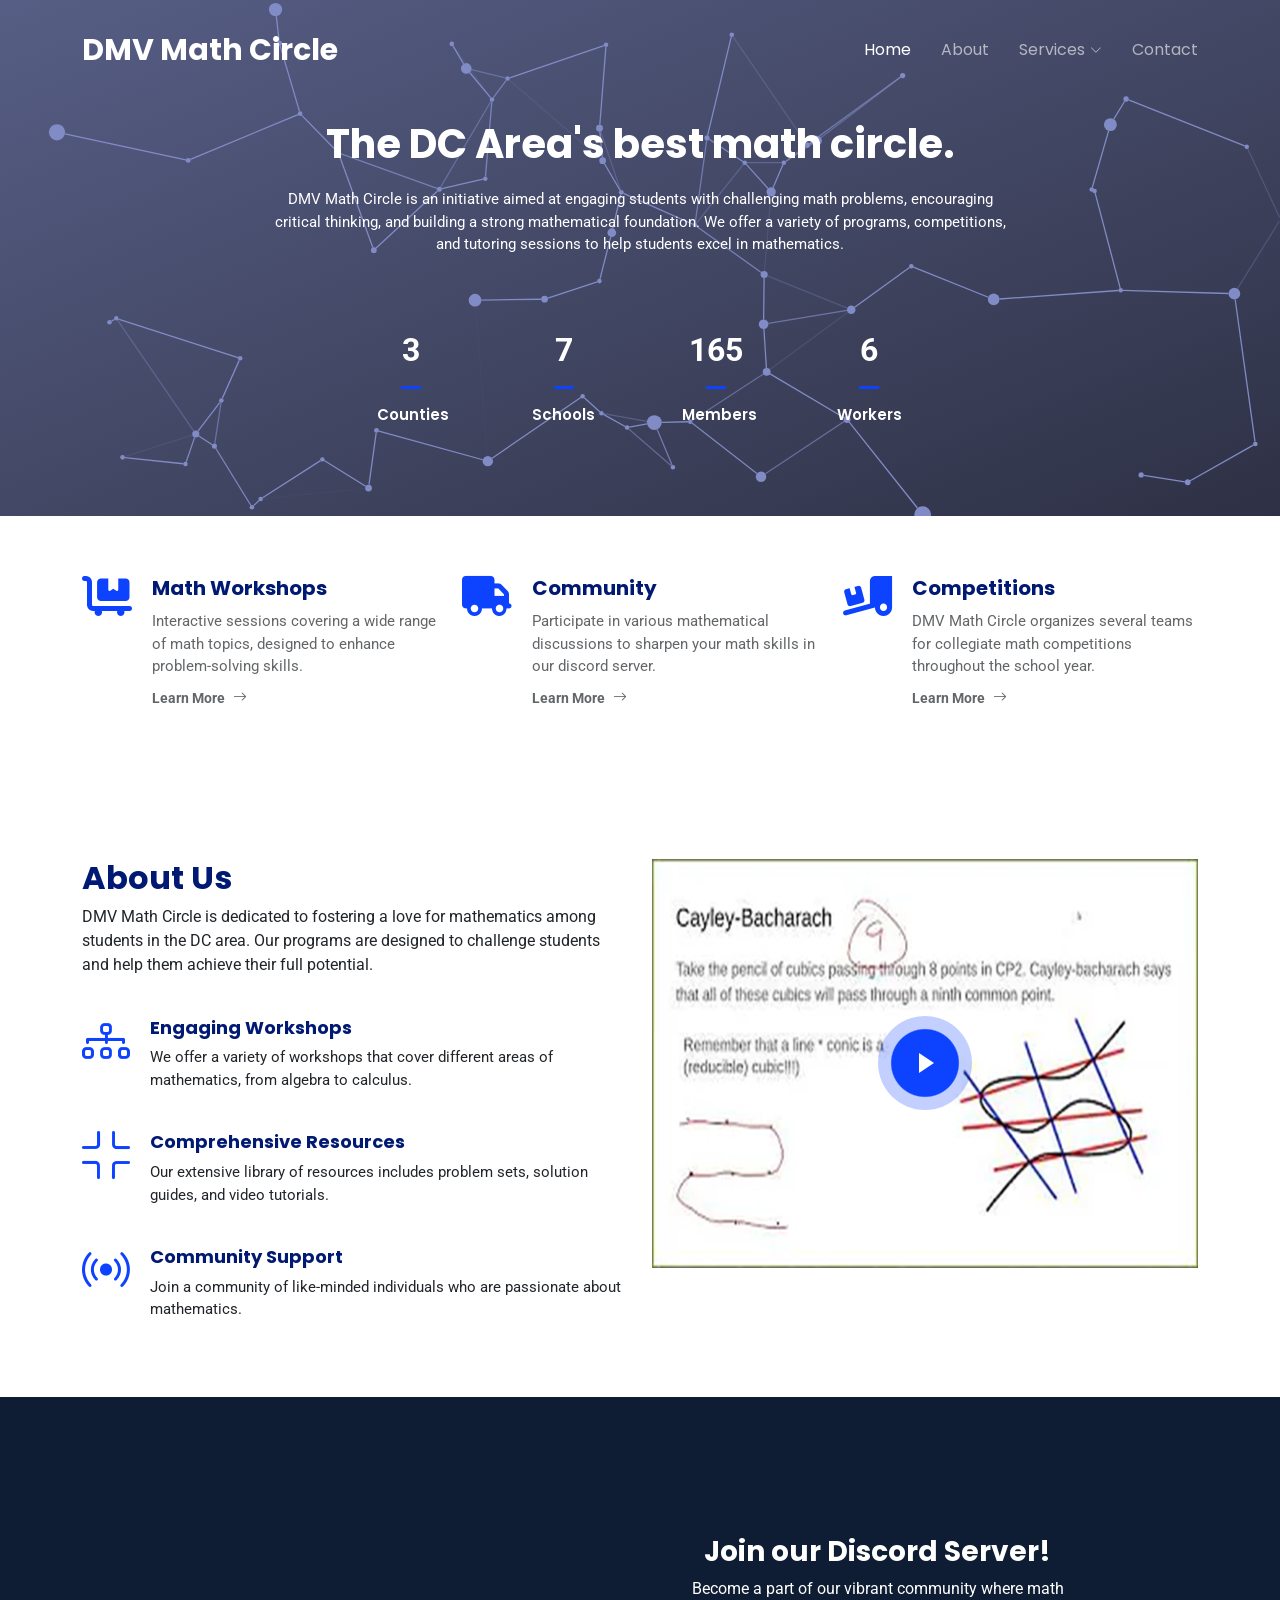
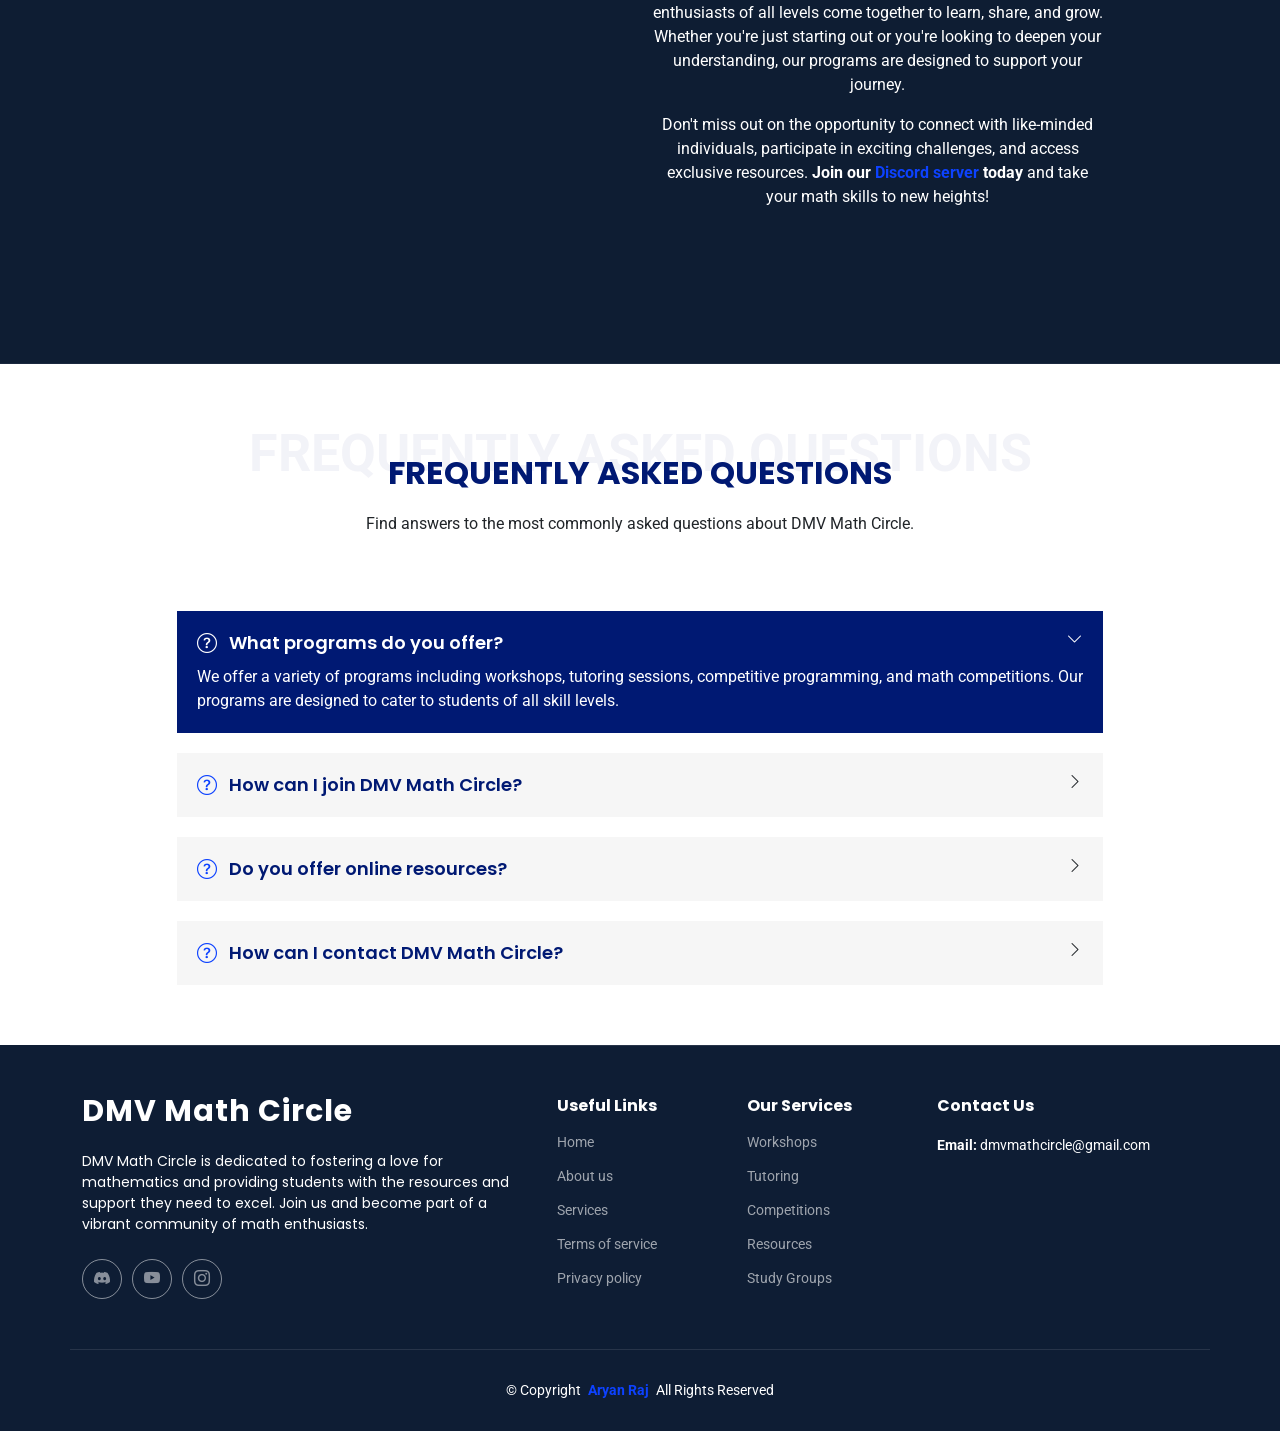
<file: index.html>
<!DOCTYPE html>
<html lang="en">

<head>
  <meta charset="utf-8">
  <meta content="width=device-width, initial-scale=1.0" name="viewport">
  <title>Index - DMV Math Circle</title>
  <meta content="" name="description">
  <meta content="" name="keywords">

  <!-- Favicons -->
  <link href="assets/img/favicon.png" rel="icon">
  <link href="assets/img/apple-touch-icon.png" rel="apple-touch-icon">

  <!-- Fonts -->
  <link href="https://fonts.googleapis.com" rel="preconnect">
  <link href="https://fonts.gstatic.com" rel="preconnect" crossorigin>
  <link href="https://fonts.googleapis.com/css2?family=Roboto:ital,wght@0,100;0,300;0,400;0,500;0,700;0,900;1,100;1,300;1,400;1,500;1,700;1,900&family=Poppins:ital,wght@0,100;0,200;0,300;0,400;0,500;0,600;0,700;0,800;0,900;1,100;1,200;1,300;1,400;1,500;1,600;1,700;1,800;1,900&display=swap" rel="stylesheet">

  <!-- Vendor CSS Files -->
  <link href="assets/vendor/bootstrap/css/bootstrap.min.css" rel="stylesheet">
  <link href="assets/vendor/bootstrap-icons/bootstrap-icons.css" rel="stylesheet">
  <link href="assets/vendor/aos/aos.css" rel="stylesheet">
  <link href="assets/vendor/fontawesome-free/css/all.min.css" rel="stylesheet">
  <link href="assets/vendor/glightbox/css/glightbox.min.css" rel="stylesheet">
  <link href="assets/vendor/swiper/swiper-bundle.min.css" rel="stylesheet">

  <!-- Main CSS File -->
  <link href="assets/css/main.css" rel="stylesheet">

  <script src="data.js"></script>
</head>

<body class="index-page">
  <script src="data.js"></script>
  <script src="graph-animation.js"></script>
  <header id="header" class="header d-flex align-items-center fixed-top">
    <div class="container-fluid container-xl position-relative d-flex align-items-center">

      <a href="index.html" class="logo d-flex align-items-center me-auto">
        <!-- Uncomment the line below if you also wish to use an image logo -->
        <!-- <img src="assets/img/logo.png" alt=""> -->
        <h1 class="sitename">DMV Math Circle</h1>
      </a>

      <nav id="navmenu" class="navmenu">
        <ul>
          <li><a href="index.html" class="active">Home</a></li>
          <li><a href="about.html">About</a></li>
          <li class="dropdown"><a href="#"><span>Services</span> <i class="bi bi-chevron-down toggle-dropdown"></i></a>
            <ul>
              <li><a href="workshops.html">Workshops</a></li>
              <li><a href="competitions.html">Competitions</a></li>
              <li><a href="potw.html">POTW</a></li>
            </ul>
          </li>
          <li><a href="contact.html">Contact</a></li>
        </ul>
        <i class="mobile-nav-toggle d-xl-none bi bi-list"></i>
      </nav>

    </div>
  </header>

  <main class="main">

    <!-- Hero Section -->
    <section id="hero" class="hero section dark-background">

      <!-- SVG background -->
      <style>
      .hero-bg {
        display: block;
        width: 100%;
        height: auto;
      }
      </style>
      <svg id="graph-bg" class="hero-bg" xmlns="http://www.w3.org/2000/svg">
        <defs>
          <linearGradient id="grad1" x1="0%" y1="0%" x2="100%" y2="100%">
            <stop offset="0%" style="stop-color:#575E85;stop-opacity:1" />
            <stop offset="100%" style="stop-color:#2E3145;stop-opacity:1" />
          </linearGradient>
        </defs>
        <rect width="100%" height="100%" fill="url(#grad1)" />
        <g></g>
      </svg>

      <div class="container d-flex justify-content-center align-items-center">
        <div class="row gy-4 d-flex justify-content-center">
          <div class="col-lg-8 d-flex flex-column justify-content-center align-items-center text-center">
            <h2 data-aos="fade-up">The DC Area's best math circle.</h2>
            <p data-aos="fade-up" data-aos-delay="100">DMV Math Circle is an initiative aimed at engaging students with challenging math problems, encouraging critical thinking, and building a strong mathematical foundation. We offer a variety of programs, competitions, and tutoring sessions to help students excel in mathematics.</p>

            <div class="row gy-4 justify-content-center" data-aos="fade-up" data-aos-delay="300">
              <div class="col-lg-3 col-6">
                <div class="stats-item text-center w-100 h-100">
                  <span data-purecounter-start="0" data-purecounter-end="9" data-purecounter-duration="3" class="purecounter" id="num1">9</span>
                  <p>Counties</p>
                </div>
              </div><!-- End Stats Item -->

              <div class="col-lg-3 col-6">
                <div class="stats-item text-center w-100 h-100">
                  <span data-purecounter-start="0" data-purecounter-end="20" data-purecounter-duration="3" class="purecounter" id="num2">20</span>
                  <p>Schools</p>
                </div>
              </div><!-- End Stats Item -->

              <div class="col-lg-3 col-6">
                <div class="stats-item text-center w-100 h-100">
                  <span data-purecounter-start="0" data-purecounter-end="300" data-purecounter-duration="3" class="purecounter" id="num3">300+</span>
                  <p>Members</p>
                </div>
              </div><!-- End Stats Item -->

              <div class="col-lg-3 col-6">
                <div class="stats-item text-center w-100 h-100">
                  <span data-purecounter-start="0" data-purecounter-end="15" data-purecounter-duration="3" class="purecounter" id="num4">15</span>
                  <p>Workers</p>
                </div>
              </div><!-- End Stats Item -->
              <script>
                // Apply the data from the separate JS file to the HTML elements
                document.getElementById('num1').setAttribute('data-purecounter-end', statsData.counties);
                document.getElementById('num1').textContent = statsData.counties;
              
                document.getElementById('num2').setAttribute('data-purecounter-end', statsData.schools);
                document.getElementById('num2').textContent = statsData.schools;
              
                document.getElementById('num3').setAttribute('data-purecounter-end', statsData.members);
                document.getElementById('num3').textContent = statsData.members;
              
                document.getElementById('num4').setAttribute('data-purecounter-end', statsData.workers);
                document.getElementById('num4').textContent = statsData.workers;
              </script>
            </div>
          </div>
        </div>
      </div>

    </section><!-- /Hero Section -->

    <!-- Featured Services Section -->
    <section id="featured-services" class="featured-services section">

      <div class="container">

        <div class="row gy-4">

          <div class="col-lg-4 col-md-6 service-item d-flex" data-aos="fade-up" data-aos-delay="100">
            <div class="icon flex-shrink-0"><i class="fa-solid fa-cart-flatbed"></i></div>
            <div>
              <h4 class="title">Math Workshops</h4>
              <p class="description">Interactive sessions covering a wide range of math topics, designed to enhance problem-solving skills.</p>
              <a href="#" class="readmore stretched-link"><span>Learn More</span><i class="bi bi-arrow-right"></i></a>
            </div>
          </div>
          <!-- End Service Item -->

          <div class="col-lg-4 col-md-6 service-item d-flex" data-aos="fade-up" data-aos-delay="200">
            <div class="icon flex-shrink-0"><i class="fa-solid fa-truck"></i></div>
            <div>
              <h4 class="title">Community</h4>
              <p class="description">Participate in various mathematical discussions to sharpen your math skills in our discord server.</p>
              <a href="#" class="readmore stretched-link"><span>Learn More</span><i class="bi bi-arrow-right"></i></a>
            </div>
          </div><!-- End Service Item -->

          <div class="col-lg-4 col-md-6 service-item d-flex" data-aos="fade-up" data-aos-delay="300">
            <div class="icon flex-shrink-0"><i class="fa-solid fa-truck-ramp-box"></i></div>
            <div>
              <h4 class="title">Competitions</h4>
              <p class="description">DMV Math Circle organizes several teams for collegiate math competitions throughout the school year.</p>
              <a href="#" class="readmore stretched-link"><span>Learn More</span><i class="bi bi-arrow-right"></i></a>
            </div>
          </div><!-- End Service Item -->

        </div>

      </div>

    </section><!-- /Featured Services Section -->

    <!-- About Section -->
    <section id="about" class="about section">

      <div class="container">

        <div class="row gy-4">

          <div class="col-lg-6 position-relative align-self-start order-lg-last order-first" data-aos="fade-up" data-aos-delay="200">
            <img src="assets/img/about.jpg" class="img-fluid" alt="">
            <a href="https://www.youtube.com/watch?v=iNXx21Wyl5c" class="glightbox pulsating-play-btn"></a>
          </div>

          <div class="col-lg-6 content order-last  order-lg-first" data-aos="fade-up" data-aos-delay="100">
            <h3>About Us</h3>
            <p>
              DMV Math Circle is dedicated to fostering a love for mathematics among students in the DC area. Our programs are designed to challenge students and help them achieve their full potential.
            </p>
            <ul>
              <li>
                <i class="bi bi-diagram-3"></i>
                <div>
                  <h5>Engaging Workshops</h5>
                  <p>We offer a variety of workshops that cover different areas of mathematics, from algebra to calculus.</p>
                </div>
              </li>
              <li>
                <i class="bi bi-fullscreen-exit"></i>
                <div>
                  <h5>Comprehensive Resources</h5>
                  <p>Our extensive library of resources includes problem sets, solution guides, and video tutorials.</p>
                </div>
              </li>
              <li>
                <i class="bi bi-broadcast"></i>
                <div>
                  <h5>Community Support</h5>
                  <p>Join a community of like-minded individuals who are passionate about mathematics.</p>
                </div>
              </li>
            </ul>
          </div>

        </div>

      </div>

    </section><!-- /About Section -->

    <!-- Call To Action Section -->
    <section id="call-to-action" class="call-to-action section dark-background">

      <img src="assets/img/cta-bg.jpg" alt="">

      <div class="container">
        <div class="row justify-content-center" data-aos="zoom-in" data-aos-delay="100">
            <div class="col-xl-10">
                <div class="row">
                    <div class="col-md-6">
                        <iframe src="https://discord.com/widget?id=1036301945490636954&theme=dark" width="100%" height="400" allowtransparency="true" frameborder="0" sandbox="allow-popups allow-popups-to-escape-sandbox allow-same-origin allow-scripts"></iframe>
                    </div>
                    <div class="col-md-6 d-flex flex-column justify-content-center">
                        <div class="text-center">
                            <h3>Join our Discord Server!</h3>
                            <p>Become a part of our vibrant community where math enthusiasts of all levels come together to learn, share, and grow. Whether you're just starting out or you're looking to deepen your understanding, our programs are designed to support your journey.</p>
                            <p>
                                Don't miss out on the opportunity to connect with like-minded individuals, participate in exciting challenges, and access exclusive resources. 
                                <strong>Join our <a href="https://discord.gg/sJ6gj9pQUR">Discord server</a> today</strong> and take your math skills to new heights!
                            </p>
                        </div>
                    </div>
                </div>
            </div>
        </div>
    </div>
    

    </section><!-- /Call To Action Section -->

    <!-- Faq Section -->
    <section id="faq" class="faq section">

      <!-- Section Title -->
      <div class="container section-title" data-aos="fade-up">
        <span>Frequently Asked Questions</span>
        <h2>Frequently Asked Questions</h2>
        <p>Find answers to the most commonly asked questions about DMV Math Circle.</p>
      </div><!-- End Section Title -->

      <div class="container">

        <div class="row justify-content-center">

          <div class="col-lg-10">

            <div class="faq-container">

              <div class="faq-item faq-active" data-aos="fade-up" data-aos-delay="200">
                <i class="faq-icon bi bi-question-circle"></i>
                <h3>What programs do you offer?</h3>
                <div class="faq-content">
                  <p>We offer a variety of programs including workshops, tutoring sessions, competitive programming, and math competitions. Our programs are designed to cater to students of all skill levels.</p>
                </div>
                <i class="faq-toggle bi bi-chevron-right"></i>
              </div><!-- End Faq item-->

              <div class="faq-item" data-aos="fade-up" data-aos-delay="300">
                <i class="faq-icon bi bi-question-circle"></i>
                <h3>How can I join DMV Math Circle?</h3>
                <div class="faq-content">
                  <p>Joining DMV Math Circle is easy! Simply fill out our registration form on the website and choose the programs you are interested in. Our team will get in touch with you to provide further details.</p>
                </div>
                <i class="faq-toggle bi bi-chevron-right"></i>
              </div><!-- End Faq item-->

              <div class="faq-item" data-aos="fade-up" data-aos-delay="400">
                <i class="faq-icon bi bi-question-circle"></i>
                <h3>Do you offer online resources?</h3>
                <div class="faq-content">
                  <p>Yes, we offer a wide range of online resources including practice problems, video tutorials, and interactive tools. Our online platform is accessible to all members and provides valuable support for both independent study and guided learning.</p>
                </div>
                <i class="faq-toggle bi bi-chevron-right"></i>
              </div><!-- End Faq item-->

              <div class="faq-item" data-aos="fade-up" data-aos-delay="500">
                <i class="faq-icon bi bi-question-circle"></i>
                <h3>How can I contact DMV Math Circle?</h3>
                <div class="faq-content">
                  <p>You can contact us via email at dmvmathcircle@gmail.com or through our social media channels on Discord and Instagram. Our team is always ready to assist you with any questions or concerns you may have.</p>
                </div>
                <i class="faq-toggle bi bi-chevron-right"></i>
              </div><!-- End Faq item-->

            </div>

          </div>

        </div>

      </div>

    </section><!-- /Faq Section -->

  </main>

  <footer id="footer" class="footer dark-background">

    <div class="container footer-top">
      <div class="row gy-4">
        <div class="col-lg-5 col-md-12 footer-about">
          <a href="index.html" class="logo d-flex align-items-center">
            <span class="sitename">DMV Math Circle</span>
          </a>
          <p>DMV Math Circle is dedicated to fostering a love for mathematics and providing students with the resources and support they need to excel. Join us and become part of a vibrant community of math enthusiasts.</p>
          <div class="social-links d-flex mt-4">
            <a href="https://discord.gg/sJ6gj9pQUR"><i class="bi bi-discord"></i></a>
            <a href="https://youtube.com/@dmvmath"><i class="bi bi-youtube"></i></a>
            <a href="https://instagram.com/dmvmathcircle"><i class="bi bi-instagram"></i></a>
          </div>
        </div>

        <div class="col-lg-2 col-6 footer-links">
          <h4>Useful Links</h4>
          <ul>
            <li><a href="index.html">Home</a></li>
            <li><a href="about.html">About us</a></li>
            <li><a href="services.html">Services</a></li>
            <li><a href="#">Terms of service</a></li>
            <li><a href="#">Privacy policy</a></li>
          </ul>
        </div>

        <div class="col-lg-2 col-6 footer-links">
          <h4>Our Services</h4>
          <ul>
            <li><a href="workshops.html">Workshops</a></li>
            <li><a href="#">Tutoring</a></li>
            <li><a href="competitions.html">Competitions</a></li>
            <li><a href="#">Resources</a></li>
            <li><a href="#">Study Groups</a></li>
          </ul>
        </div>

        <div class="col-lg-3 col-md-12 footer-contact text-center text-md-start">
          <h4>Contact Us</h4>
          <p><strong>Email:</strong> dmvmathcircle@gmail.com<br></p>
        </div>

      </div>
    </div>

    <div class="container copyright text-center mt-4">
      <p>© <span>Copyright</span> <strong class="px-1 sitename"><a href="https://aryanraj.xyz">Aryan Raj</a></strong> <span>All Rights Reserved</span></p>
    </div>

  </footer>

  <!-- Scroll Top -->
  <a href="#" id="scroll-top" class="scroll-top d-flex align-items-center justify-content-center"><i class="bi bi-arrow-up-short"></i></a>

  <!-- Preloader -->
  <div id="preloader"></div>

  <!-- Vendor JS Files -->
  <script src="assets/vendor/bootstrap/js/bootstrap.bundle.min.js"></script>
  <script src="assets/vendor/php-email-form/validate.js"></script>
  <script src="assets/vendor/aos/aos.js"></script>
  <script src="assets/vendor/purecounter/purecounter_vanilla.js"></script>
  <script src="assets/vendor/glightbox/js/glightbox.min.js"></script>
  <script src="assets/vendor/swiper/swiper-bundle.min.js"></script>

  <!-- Main JS File -->
  <script src="assets/js/main.js"></script>

</body>

</html>
</file>
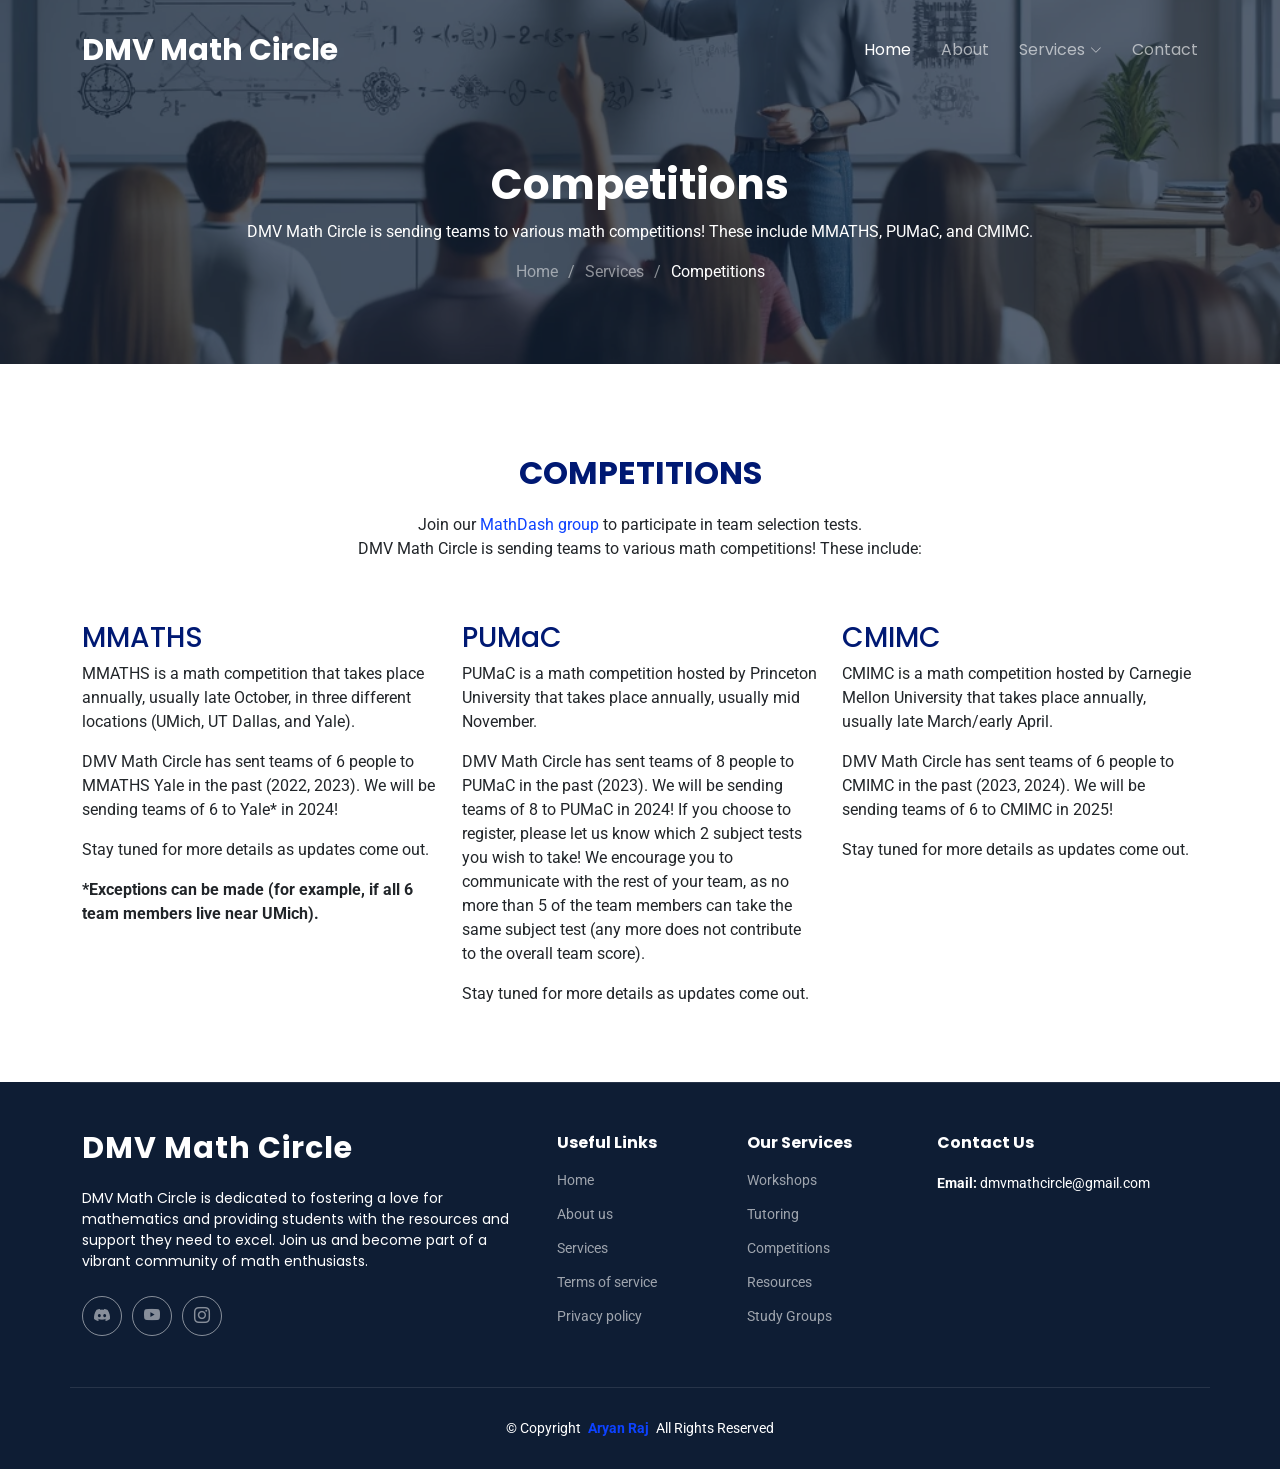
<file: competitions.html>
<!DOCTYPE html>
<html lang="en">

<head>
  <meta charset="utf-8">
  <meta content="width=device-width, initial-scale=1.0" name="viewport">
  <title>Competitions - DMV Math Circle</title>
  <meta content="" name="description">
  <meta content="" name="keywords">

  <!-- Favicons -->
  <link href="assets/img/favicon.png" rel="icon">
  <link href="assets/img/apple-touch-icon.png" rel="apple-touch-icon">

  <!-- Fonts -->
  <link href="https://fonts.googleapis.com" rel="preconnect">
  <link href="https://fonts.gstatic.com" rel="preconnect" crossorigin>
  <link href="https://fonts.googleapis.com/css2?family=Roboto:ital,wght@0,100;0,300;0,400;0,500;0,700;0,900;1,100;1,300;1,400;1,500;1,700;1,900&family=Poppins:ital,wght@0,100;0,200;0,300;0,400;0,500;0,600;0,700;0,800;0,900;1,100;1,200;1,300;1,400;1,500;1,600;1,700;1,800;1,900&display=swap" rel="stylesheet">

  <!-- Vendor CSS Files -->
  <link href="assets/vendor/bootstrap/css/bootstrap.min.css" rel="stylesheet">
  <link href="assets/vendor/bootstrap-icons/bootstrap-icons.css" rel="stylesheet">
  <link href="assets/vendor/aos/aos.css" rel="stylesheet">
  <link href="assets/vendor/fontawesome-free/css/all.min.css" rel="stylesheet">
  <link href="assets/vendor/glightbox/css/glightbox.min.css" rel="stylesheet">
  <link href="assets/vendor/swiper/swiper-bundle.min.css" rel="stylesheet">

  <!-- Main CSS File -->
  <link href="assets/css/main.css" rel="stylesheet">
</head>

<body class="starter-page-page">

  <header id="header" class="header d-flex align-items-center fixed-top">
    <div class="container-fluid container-xl position-relative d-flex align-items-center">

      <a href="index.html" class="logo d-flex align-items-center me-auto">
        <h1 class="sitename">DMV Math Circle</h1>
      </a>

      <nav id="navmenu" class="navmenu">
        <ul>
          <li><a href="index.html" class="active">Home</a></li>
          <li><a href="about.html">About</a></li>
          <li class="dropdown"><a href="#"><span>Services</span> <i class="bi bi-chevron-down toggle-dropdown"></i></a>
            <ul>
              <li><a href="workshops.html">Workshops</a></li>
              <li><a href="competitions.html">Competitions</a></li>
              <li><a href="potw.html">POTW</a></li>
            </ul>
          </li>
          <li><a href="contact.html">Contact</a></li>
        </ul>
        <i class="mobile-nav-toggle d-xl-none bi bi-list"></i>
      </nav>

    </div>
  </header>

  <main class="main">

    <!-- Page Title -->
    <div class="page-title dark-background" data-aos="fade" style="background-image: url(assets/img/page-title-bg.jpg);">
      <div class="container position-relative">
        <h1>Competitions</h1>
        <p>DMV Math Circle is sending teams to various math competitions! These include MMATHS, PUMaC, and CMIMC.</p>
        <nav class="breadcrumbs">
          <ol>
            <li><a href="index.html">Home</a></li>
            <li><a href="services.html">Services</a></li>
            <li class="current">Competitions</li>
          </ol>
        </nav>
      </div>
    </div><!-- End Page Title -->

    <!-- Competitions Section -->
    <section id="competitions-section" class="competitions-section section">

      <!-- Section Title -->
      <div class="container section-title" data-aos="fade-up">
        <h2>Competitions</h2>
        <p>Join our <a href="https://mathdash.com/group/DMV-math-circle">MathDash group</a> to participate in team selection tests.</p>
        <p>DMV Math Circle is sending teams to various math competitions! These include:</p>
      </div><!-- End Section Title -->

      <!-- Competitions Content -->
      <div class="container" data-aos="fade-up">
        <div class="row">

          <div class="col-lg-4 col-md-6">
            <h3>MMATHS</h3>
            <p>MMATHS is a math competition that takes place annually, usually late October, in three different locations (UMich, UT Dallas, and Yale).</p>
            <p>DMV Math Circle has sent teams of 6 people to MMATHS Yale in the past (2022, 2023). We will be sending teams of 6 to Yale* in 2024!</p>
            <p>Stay tuned for more details as updates come out.</p>
            <p><strong>*Exceptions can be made (for example, if all 6 team members live near UMich).</strong></p>
          </div>

          <div class="col-lg-4 col-md-6">
            <h3>PUMaC</h3>
            <p>PUMaC is a math competition hosted by Princeton University that takes place annually, usually mid November.</p>
            <p>DMV Math Circle has sent teams of 8 people to PUMaC in the past (2023). We will be sending teams of 8 to PUMaC in 2024! If you choose to register, please let us know which 2 subject tests you wish to take! We encourage you to communicate with the rest of your team, as no more than 5 of the team members can take the same subject test (any more does not contribute to the overall team score).</p>
            <p>Stay tuned for more details as updates come out.</p>
          </div>

          <div class="col-lg-4 col-md-12">
            <h3>CMIMC</h3>
            <p>CMIMC is a math competition hosted by Carnegie Mellon University that takes place annually, usually late March/early April.</p>
            <p>DMV Math Circle has sent teams of 6 people to CMIMC in the past (2023, 2024). We will be sending teams of 6 to CMIMC in 2025!</p>
            <p>Stay tuned for more details as updates come out.</p>
          </div>

        </div>
      </div><!-- End Competitions Content -->

    </section><!-- End Competitions Section -->

  </main>

  <footer id="footer" class="footer dark-background">

    <div class="container footer-top">
      <div class="row gy-4">
        <div class="col-lg-5 col-md-12 footer-about">
          <a href="index.html" class="logo d-flex align-items-center">
            <span class="sitename">DMV Math Circle</span>
          </a>
          <p>DMV Math Circle is dedicated to fostering a love for mathematics and providing students with the resources and support they need to excel. Join us and become part of a vibrant community of math enthusiasts.</p>
          <div class="social-links d-flex mt-4">
            <a href="https://discord.gg/sJ6gj9pQUR"><i class="bi bi-discord"></i></a>
            <a href="https://youtube.com/@dmvmath"><i class="bi bi-youtube"></i></a>
            <a href="https://instagram.com/dmvmathcircle"><i class="bi bi-instagram"></i></a>
          </div>
        </div>

        <div class="col-lg-2 col-6 footer-links">
          <h4>Useful Links</h4>
          <ul>
            <li><a href="index.html">Home</a></li>
            <li><a href="about.html">About us</a></li>
            <li><a href="services.html">Services</a></li>
            <li><a href="#">Terms of service</a></li>
            <li><a href="#">Privacy policy</a></li>
          </ul>
        </div>

        <div class="col-lg-2 col-6 footer-links">
          <h4>Our Services</h4>
          <ul>
            <li><a href="workshops.html">Workshops</a></li>
            <li><a href="#">Tutoring</a></li>
            <li><a href="competitions.html">Competitions</a></li>
            <li><a href="#">Resources</a></li>
            <li><a href="#">Study Groups</a></li>
          </ul>
        </div>

        <div class="col-lg-3 col-md-12 footer-contact text-center text-md-start">
          <h4>Contact Us</h4>
          <p><strong>Email:</strong> dmvmathcircle@gmail.com<br></p>
        </div>

      </div>
    </div>

    <div class="container copyright text-center mt-4">
      <p>© <span>Copyright</span> <strong class="px-1 sitename"><a href="https://aryanraj.xyz">Aryan Raj</a></strong> <span>All Rights Reserved</span></p>
    </div>

  </footer>

  <!-- Scroll Top -->
  <a href="#" id="scroll-top" class="scroll-top d-flex align-items-center justify-content-center"><i class="bi bi-arrow-up-short"></i></a>

  <!-- Preloader -->
  <div id="preloader"></div>

  <!-- Vendor JS Files -->
  <script src="assets/vendor/bootstrap/js/bootstrap.bundle.min.js"></script>
  <script src="assets/vendor/php-email-form/validate.js"></script>
  <script src="assets/vendor/aos/aos.js"></script>
  <script src="assets/vendor/purecounter/purecounter_vanilla.js"></script>
  <script src="assets/vendor/glightbox/js/glightbox.min.js"></script>
  <script src="assets/vendor/swiper/swiper-bundle.min.js"></script>

  <!-- Main JS File -->
  <script src="assets/js/main.js"></script>

</body>

</html>
</file>
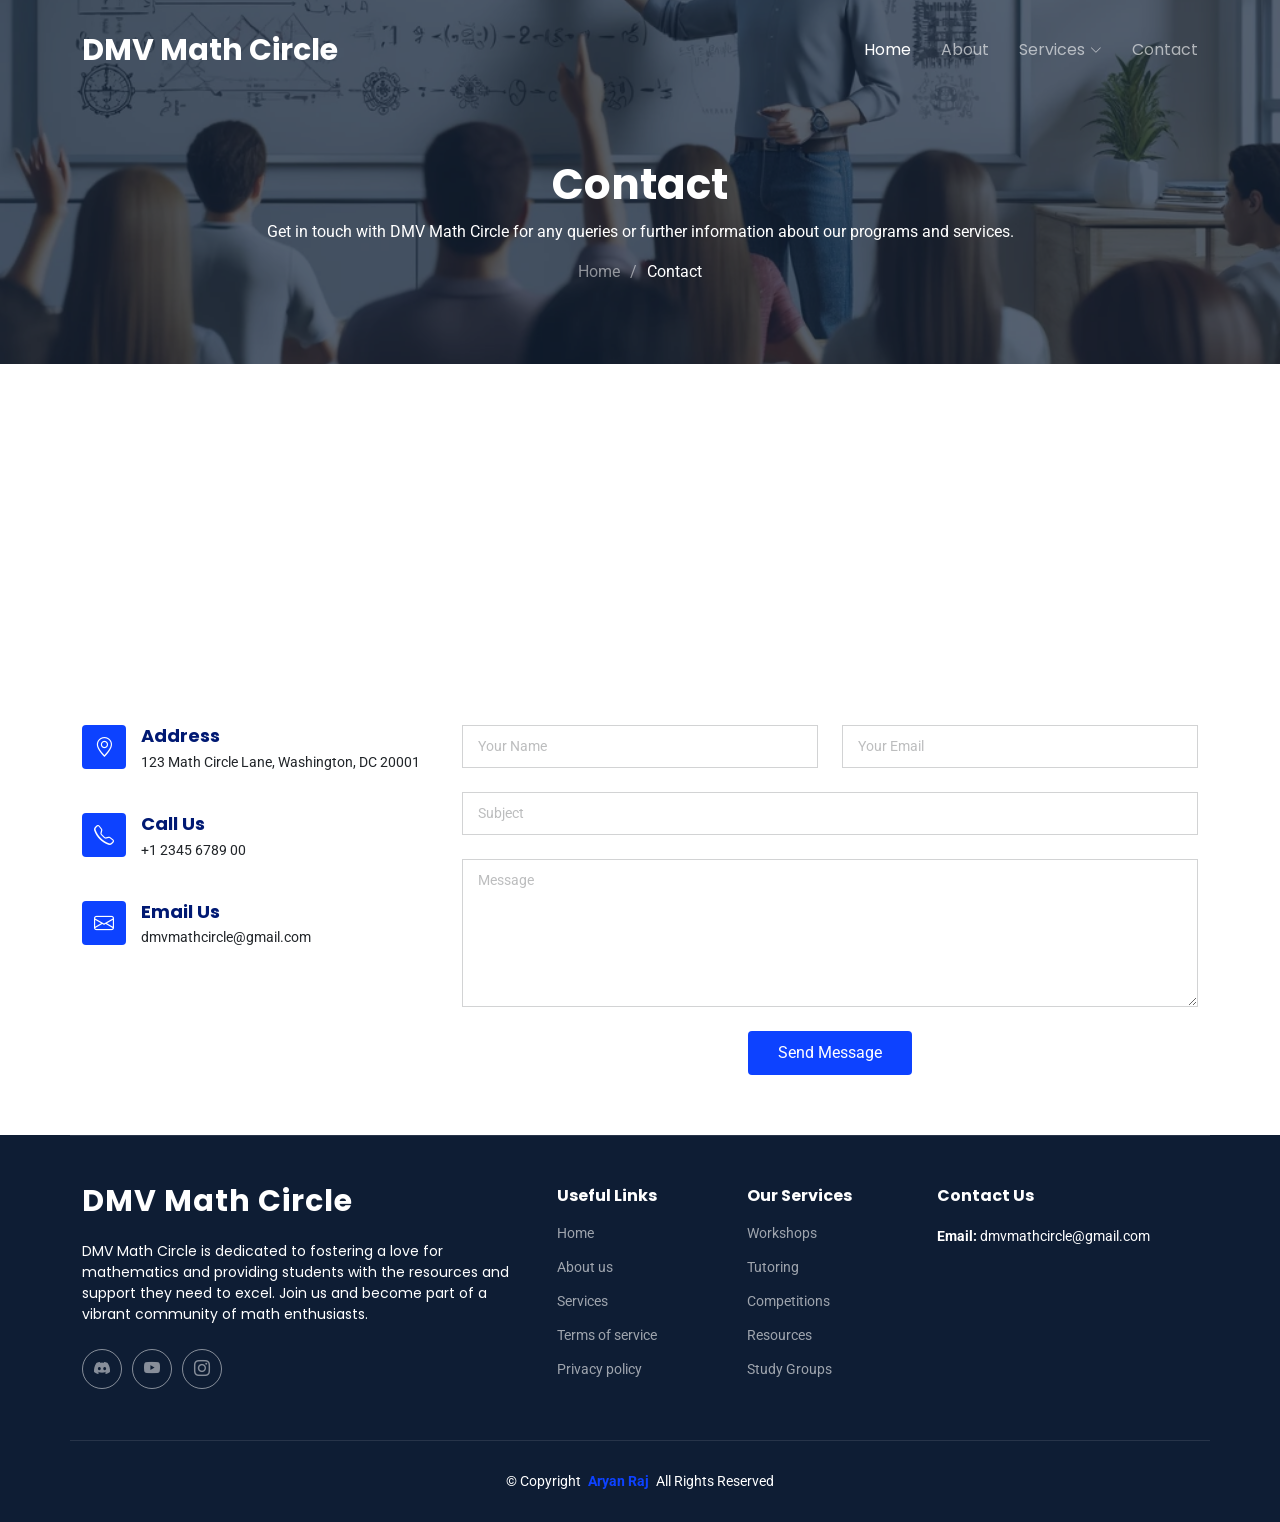
<file: contact.html>
<!DOCTYPE html>
<html lang="en">

<head>
  <meta charset="utf-8">
  <meta content="width=device-width, initial-scale=1.0" name="viewport">
  <title>Contact - DMV Math Circle</title>
  <meta content="" name="description">
  <meta content="" name="keywords">

  <!-- Favicons -->
  <link href="assets/img/favicon.png" rel="icon">
  <link href="assets/img/apple-touch-icon.png" rel="apple-touch-icon">

  <!-- Fonts -->
  <link href="https://fonts.googleapis.com" rel="preconnect">
  <link href="https://fonts.gstatic.com" rel="preconnect" crossorigin>
  <link href="https://fonts.googleapis.com/css2?family=Roboto:ital,wght@0,100;0,300;0,400;0,500;0,700;0,900;1,100;1,300;1,400;1,500;1,700;1,900&family=Poppins:ital,wght@0,100;0,200;0,300;0,400;0,500;0,600;0,700;0,800;0,900;1,100;1,200;1,300;1,400;1,500;1,600;1,700;1,800&display=swap" rel="stylesheet">

  <!-- Vendor CSS Files -->
  <link href="assets/vendor/bootstrap/css/bootstrap.min.css" rel="stylesheet">
  <link href="assets/vendor/bootstrap-icons/bootstrap-icons.css" rel="stylesheet">
  <link href="assets/vendor/aos/aos.css" rel="stylesheet">
  <link href="assets/vendor/fontawesome-free/css/all.min.css" rel="stylesheet">
  <link href="assets/vendor/glightbox/css/glightbox.min.css" rel="stylesheet">
  <link href="assets/vendor/swiper/swiper-bundle.min.css" rel="stylesheet">

  <!-- Main CSS File -->
  <link href="assets/css/main.css" rel="stylesheet">

</head>

<body class="contact-page">

  <header id="header" class="header d-flex align-items-center fixed-top">
    <div class="container-fluid container-xl position-relative d-flex align-items-center">

      <a href="index.html" class="logo d-flex align-items-center me-auto">
        <!-- Uncomment the line below if you also wish to use an image logo -->
        <!-- <img src="assets/img/logo.png" alt=""> -->
        <h1 class="sitename">DMV Math Circle</h1>
      </a>

      <nav id="navmenu" class="navmenu">
        <ul>
          <li><a href="index.html" class="active">Home</a></li>
          <li><a href="about.html">About</a></li>
          <li class="dropdown"><a href="#"><span>Services</span> <i class="bi bi-chevron-down toggle-dropdown"></i></a>
            <ul>
              <li><a href="workshops.html">Workshops</a></li>
              <li><a href="competitions.html">Competitions</a></li>
              <li><a href="potw.html">POTW</a></li>
            </ul>
          </li>
          <li><a href="contact.html">Contact</a></li>
        </ul>
        <i class="mobile-nav-toggle d-xl-none bi bi-list"></i>
      </nav>

    </div>
  </header>

  <main class="main">

    <!-- Page Title -->
    <div class="page-title dark-background" data-aos="fade" style="background-image: url(assets/img/page-title-bg.jpg);">
      <div class="container position-relative">
        <h1>Contact</h1>
        <p>Get in touch with DMV Math Circle for any queries or further information about our programs and services.</p>
        <nav class="breadcrumbs">
          <ol>
            <li><a href="index.html">Home</a></li>
            <li class="current">Contact</li>
          </ol>
        </nav>
      </div>
    </div><!-- End Page Title -->

    <!-- Contact Section -->
    <section id="contact" class="contact section">

      <div class="container" data-aos="fade-up" data-aos-delay="100">

        <div class="mb-4" data-aos="fade-up" data-aos-delay="200">
          <iframe style="border:0; width: 100%; height: 270px;" src="https://www.google.com/maps/embed/v1/place?q=Washington,DC&key=AIzaSyBFw0Qbyq9zTFTd-tUY6dZWTgaQzuU17R8" frameborder="0" allowfullscreen="" loading="lazy" referrerpolicy="no-referrer-when-downgrade"></iframe>
        </div><!-- End Google Maps -->

        <div class="row gy-4">

          <div class="col-lg-4">
            <div class="info-item d-flex" data-aos="fade-up" data-aos-delay="300">
              <i class="bi bi-geo-alt flex-shrink-0"></i>
              <div>
                <h3>Address</h3>
                <p>123 Math Circle Lane, Washington, DC 20001</p>
              </div>
            </div><!-- End Info Item -->

            <div class="info-item d-flex" data-aos="fade-up" data-aos-delay="400">
              <i class="bi bi-telephone flex-shrink-0"></i>
              <div>
                <h3>Call Us</h3>
                <p>+1 2345 6789 00</p>
              </div>
            </div><!-- End Info Item -->

            <div class="info-item d-flex" data-aos="fade-up" data-aos-delay="500">
              <i class="bi bi-envelope flex-shrink-0"></i>
              <div>
                <h3>Email Us</h3>
                <p>dmvmathcircle@gmail.com</p>
              </div>
            </div><!-- End Info Item -->

          </div>

          <div class="col-lg-8">
            <form action="forms/contact.php" method="post" class="php-email-form" data-aos="fade-up" data-aos-delay="200">
              <div class="row gy-4">

                <div class="col-md-6">
                  <input type="text" name="name" class="form-control" placeholder="Your Name" required="">
                </div>

                <div class="col-md-6 ">
                  <input type="email" class="form-control" name="email" placeholder="Your Email" required="">
                </div>

                <div class="col-md-12">
                  <input type="text" class="form-control" name="subject" placeholder="Subject" required="">
                </div>

                <div class="col-md-12">
                  <textarea class="form-control" name="message" rows="6" placeholder="Message" required=""></textarea>
                </div>

                <div class="col-md-12 text-center">
                  <div class="loading">Loading</div>
                  <div class="error-message"></div>
                  <div class="sent-message">Your message has been sent. Thank you!</div>

                  <button type="submit">Send Message</button>
                </div>

              </div>
            </form>
          </div><!-- End Contact Form -->

        </div>

      </div>

    </section><!-- /Contact Section -->

  </main>

  <footer id="footer" class="footer dark-background">

    <div class="container footer-top">
      <div class="row gy-4">
        <div class="col-lg-5 col-md-12 footer-about">
          <a href="index.html" class="logo d-flex align-items-center">
            <span class="sitename">DMV Math Circle</span>
          </a>
          <p>DMV Math Circle is dedicated to fostering a love for mathematics and providing students with the resources and support they need to excel. Join us and become part of a vibrant community of math enthusiasts.</p>
          <div class="social-links d-flex mt-4">
            <a href="https://discord.gg/sJ6gj9pQUR"><i class="bi bi-discord"></i></a>
            <a href="https://youtube.com/@dmvmath"><i class="bi bi-youtube"></i></a>
            <a href="https://instagram.com/dmvmathcircle"><i class="bi bi-instagram"></i></a>
          </div>
        </div>

        <div class="col-lg-2 col-6 footer-links">
          <h4>Useful Links</h4>
          <ul>
            <li><a href="index.html">Home</a></li>
            <li><a href="about.html">About us</a></li>
            <li><a href="services.html">Services</a></li>
            <li><a href="#">Terms of service</a></li>
            <li><a href="#">Privacy policy</a></li>
          </ul>
        </div>

        <div class="col-lg-2 col-6 footer-links">
          <h4>Our Services</h4>
          <ul>
            <li><a href="workshops.html">Workshops</a></li>
            <li><a href="#">Tutoring</a></li>
            <li><a href="competitions.html">Competitions</a></li>
            <li><a href="#">Resources</a></li>
            <li><a href="#">Study Groups</a></li>
          </ul>
        </div>

        <div class="col-lg-3 col-md-12 footer-contact text-center text-md-start">
          <h4>Contact Us</h4>
          <p><strong>Email:</strong> dmvmathcircle@gmail.com<br></p>
        </div>

      </div>
    </div>

    <div class="container copyright text-center mt-4">
      <p>© <span>Copyright</span> <strong class="px-1 sitename"><a href="https://aryanraj.xyz">Aryan Raj</a></strong> <span>All Rights Reserved</span></p>
    </div>

  </footer>

  <!-- Scroll Top -->
  <a href="#" id="scroll-top" class="scroll-top d-flex align-items-center justify-content-center"><i class="bi bi-arrow-up-short"></i></a>

  <!-- Preloader -->
  <div id="preloader"></div>

  <!-- Vendor JS Files -->
  <script src="assets/vendor/bootstrap/js/bootstrap.bundle.min.js"></script>
  <script src="assets/vendor/php-email-form/validate.js"></script>
  <script src="assets/vendor/aos/aos.js"></script>
  <script src="assets/vendor/purecounter/purecounter_vanilla.js"></script>
  <script src="assets/vendor/glightbox/js/glightbox.min.js"></script>
  <script src="assets/vendor/swiper/swiper-bundle.min.js"></script>

  <!-- Main JS File -->
  <script src="assets/js/main.js"></script>

</body>

</html>
</file>
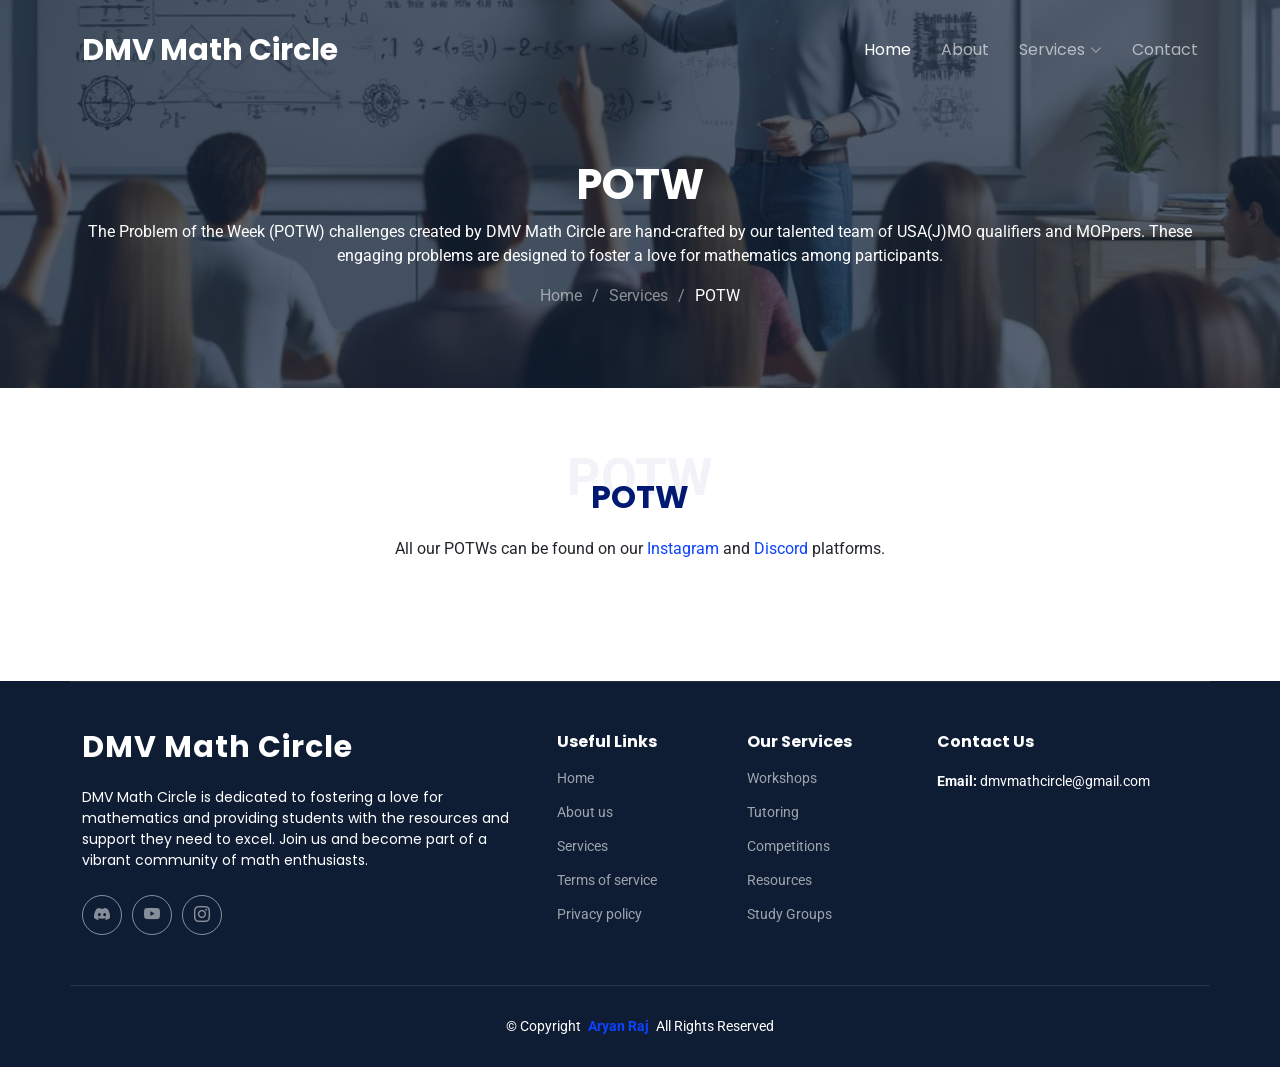
<file: potw.html>
<!DOCTYPE html>
<html lang="en">

<head>
  <meta charset="utf-8">
  <meta content="width=device-width, initial-scale=1.0" name="viewport">
  <title>POTW - DMV Math Circle</title>
  <meta content="" name="description">
  <meta content="" name="keywords">

  <!-- Favicons -->
  <link href="assets/img/favicon.png" rel="icon">
  <link href="assets/img/apple-touch-icon.png" rel="apple-touch-icon">

  <!-- Fonts -->
  <link href="https://fonts.googleapis.com" rel="preconnect">
  <link href="https://fonts.gstatic.com" rel="preconnect" crossorigin>
  <link href="https://fonts.googleapis.com/css2?family=Roboto:ital,wght@0,100;0,300;0,400;0,500;0,700;0,900;1,100;1,300;1,400;1,500;1,700;1,900&family=Poppins:ital,wght@0,100;0,200;0,300;0,400;0,500;0,600;0,700;0,800;0,900;1,100;1,200;1,300;1,400;1,500;1,600;1,700;1,800;1,900&display=swap" rel="stylesheet">

  <!-- Vendor CSS Files -->
  <link href="assets/vendor/bootstrap/css/bootstrap.min.css" rel="stylesheet">
  <link href="assets/vendor/bootstrap-icons/bootstrap-icons.css" rel="stylesheet">
  <link href="assets/vendor/aos/aos.css" rel="stylesheet">
  <link href="assets/vendor/fontawesome-free/css/all.min.css" rel="stylesheet">
  <link href="assets/vendor/glightbox/css/glightbox.min.css" rel="stylesheet">
  <link href="assets/vendor/swiper/swiper-bundle.min.css" rel="stylesheet">

  <!-- Main CSS File -->
  <link href="assets/css/main.css" rel="stylesheet">
</head>

<body class="starter-page-page">

  <header id="header" class="header d-flex align-items-center fixed-top">
    <div class="container-fluid container-xl position-relative d-flex align-items-center">

      <a href="index.html" class="logo d-flex align-items-center me-auto">
        <!-- Uncomment the line below if you also wish to use an image logo -->
        <!-- <img src="assets/img/logo.png" alt=""> -->
        <h1 class="sitename">DMV Math Circle</h1>
      </a>

      <nav id="navmenu" class="navmenu">
        <ul>
          <li><a href="index.html" class="active">Home</a></li>
          <li><a href="about.html">About</a></li>
          <li class="dropdown"><a href="#"><span>Services</span> <i class="bi bi-chevron-down toggle-dropdown"></i></a>
            <ul>
              <li><a href="workshops.html">Workshops</a></li>
              <li><a href="competitions.html">Competitions</a></li>
              <li><a href="potw.html">POTW</a></li>
            </ul>
          </li>
          <li><a href="contact.html">Contact</a></li>
        </ul>
        <i class="mobile-nav-toggle d-xl-none bi bi-list"></i>
      </nav>

    </div>
  </header>

  <main class="main">

    <!-- Page Title -->
    <div class="page-title dark-background" data-aos="fade" style="background-image: url(assets/img/page-title-bg.jpg);">
      <div class="container position-relative">
        <h1>POTW</h1>
        <p>
          The Problem of the Week (POTW) challenges created by DMV Math Circle are hand-crafted by our talented team of USA(J)MO qualifiers and MOPpers. These engaging problems are designed to foster a love for mathematics among participants.</p>
        <nav class="breadcrumbs">
          <ol>
            <li><a href="index.html">Home</a></li>
            <li><a href="services.html">Services</a></li>
            <li class="current">POTW</li>
          </ol>
        </nav>
      </div>
    </div><!-- End Page Title -->

    <!-- Starter Section Section -->
    <section id="starter-section" class="starter-section section">

      <!-- Section Title -->
      <div class="container section-title" data-aos="fade-up">
        <span>POTW<br></span>
        <h2>POTW</h2>
        <p>All our POTWs can be found on our <a href="https://www.instagram.com/dmvmathcircle/">Instagram</a> and <a href="https://discord.gg/KRvzvutcWz">Discord</a> platforms.</p>
      </div><!-- End Section Title -->

      <div class="container" data-aos="fade-up">
        <script type="text/javascript" src="https://www.juicer.io/embed/dmvmathcircle/embed-code.js" async defer></script>
      </div>

    </section><!-- /Starter Section Section -->

  </main>

  <footer id="footer" class="footer dark-background">

    <div class="container footer-top">
      <div class="row gy-4">
        <div class="col-lg-5 col-md-12 footer-about">
          <a href="index.html" class="logo d-flex align-items-center">
            <span class="sitename">DMV Math Circle</span>
          </a>
          <p>DMV Math Circle is dedicated to fostering a love for mathematics and providing students with the resources and support they need to excel. Join us and become part of a vibrant community of math enthusiasts.</p>
          <div class="social-links d-flex mt-4">
            <a href="https://discord.gg/sJ6gj9pQUR"><i class="bi bi-discord"></i></a>
            <a href="https://youtube.com/@dmvmath"><i class="bi bi-youtube"></i></a>
            <a href="https://instagram.com/dmvmathcircle"><i class="bi bi-instagram"></i></a>
          </div>
        </div>

        <div class="col-lg-2 col-6 footer-links">
          <h4>Useful Links</h4>
          <ul>
            <li><a href="index.html">Home</a></li>
            <li><a href="about.html">About us</a></li>
            <li><a href="services.html">Services</a></li>
            <li><a href="#">Terms of service</a></li>
            <li><a href="#">Privacy policy</a></li>
          </ul>
        </div>

        <div class="col-lg-2 col-6 footer-links">
          <h4>Our Services</h4>
          <ul>
            <li><a href="workshops.html">Workshops</a></li>
            <li><a href="#">Tutoring</a></li>
            <li><a href="competitions.html">Competitions</a></li>
            <li><a href="#">Resources</a></li>
            <li><a href="#">Study Groups</a></li>
          </ul>
        </div>

        <div class="col-lg-3 col-md-12 footer-contact text-center text-md-start">
          <h4>Contact Us</h4>
          <p><strong>Email:</strong> dmvmathcircle@gmail.com<br></p>
        </div>

      </div>
    </div>

    <div class="container copyright text-center mt-4">
      <p>© <span>Copyright</span> <strong class="px-1 sitename"><a href="https://aryanraj.xyz">Aryan Raj</a></strong> <span>All Rights Reserved</span></p>
    </div>

  </footer>

  <!-- Scroll Top -->
  <a href="#" id="scroll-top" class="scroll-top d-flex align-items-center justify-content-center"><i class="bi bi-arrow-up-short"></i></a>

  <!-- Preloader -->
  <div id="preloader"></div>

  <!-- Vendor JS Files -->
  <script src="assets/vendor/bootstrap/js/bootstrap.bundle.min.js"></script>
  <script src="assets/vendor/php-email-form/validate.js"></script>
  <script src="assets/vendor/aos/aos.js"></script>
  <script src="assets/vendor/purecounter/purecounter_vanilla.js"></script>
  <script src="assets/vendor/glightbox/js/glightbox.min.js"></script>
  <script src="assets/vendor/swiper/swiper-bundle.min.js"></script>

  <!-- Main JS File -->
  <script src="assets/js/main.js"></script>

</body>

</html>
</file>
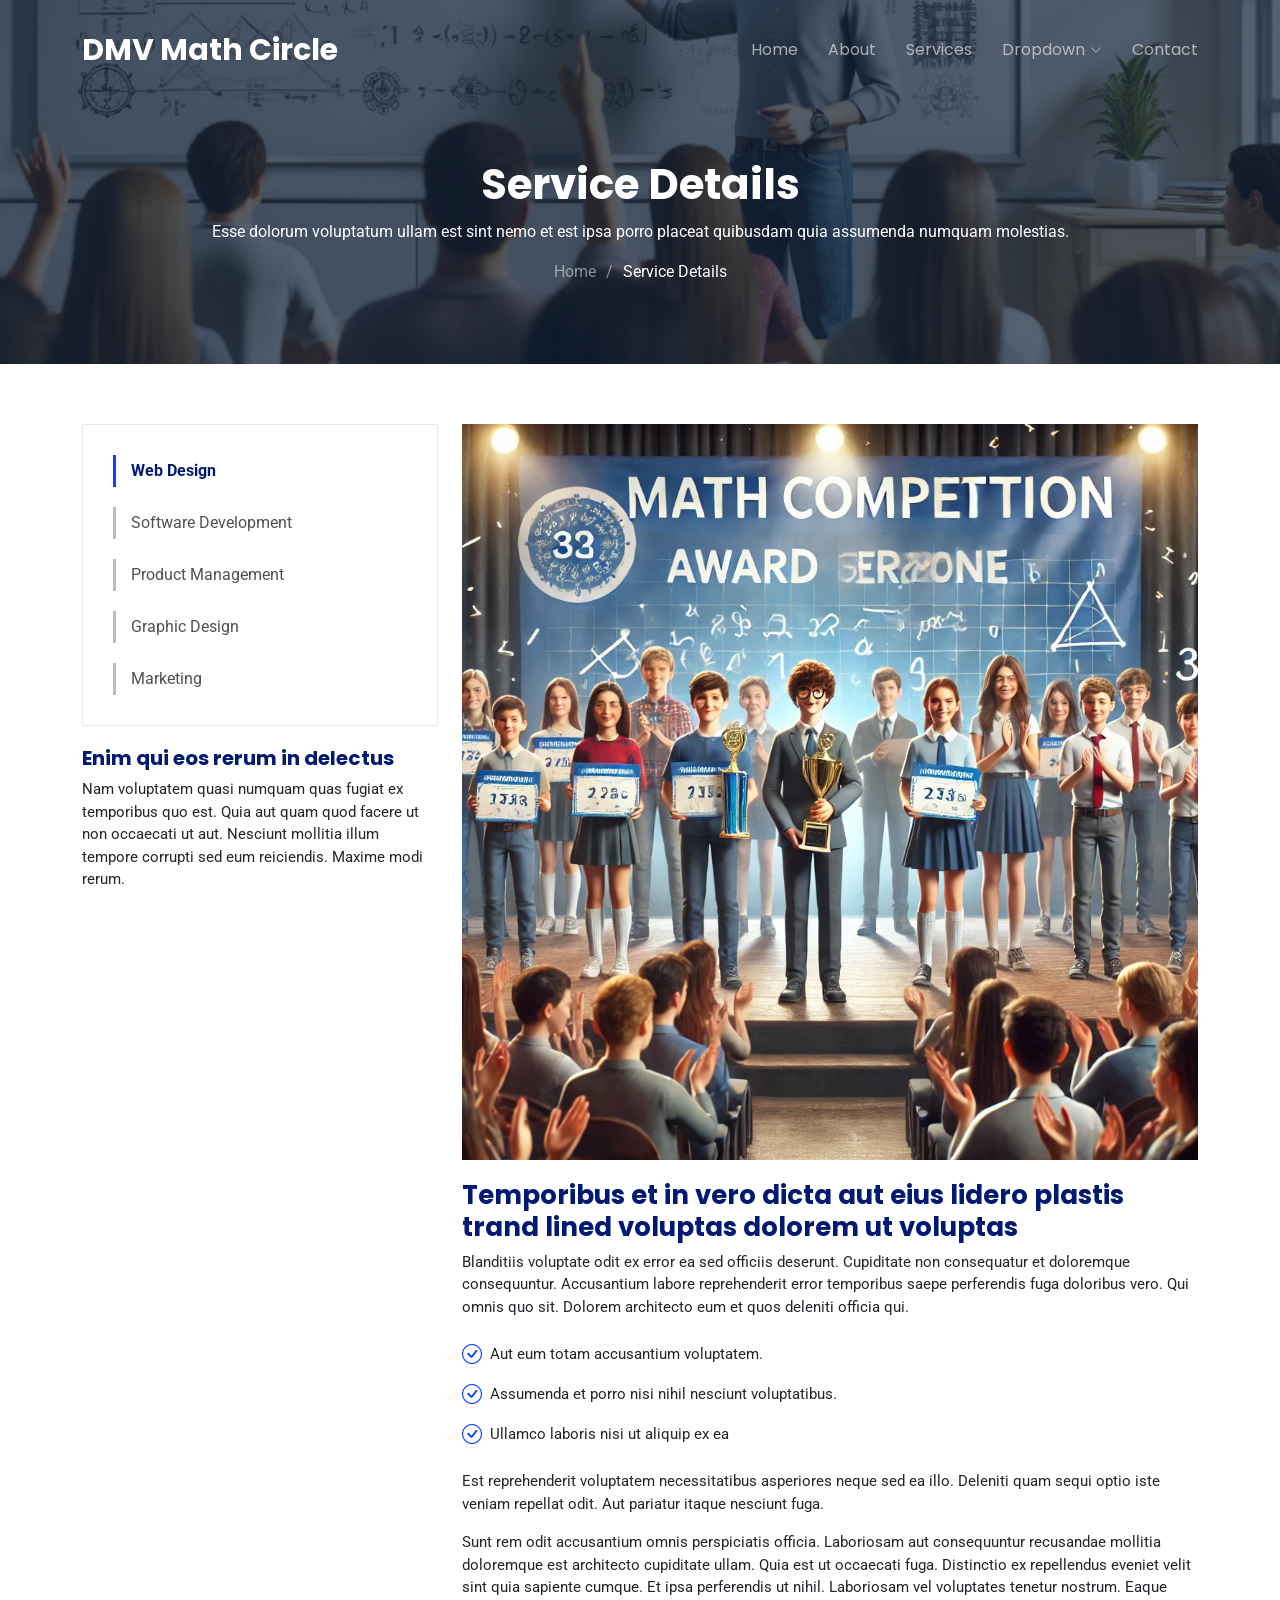
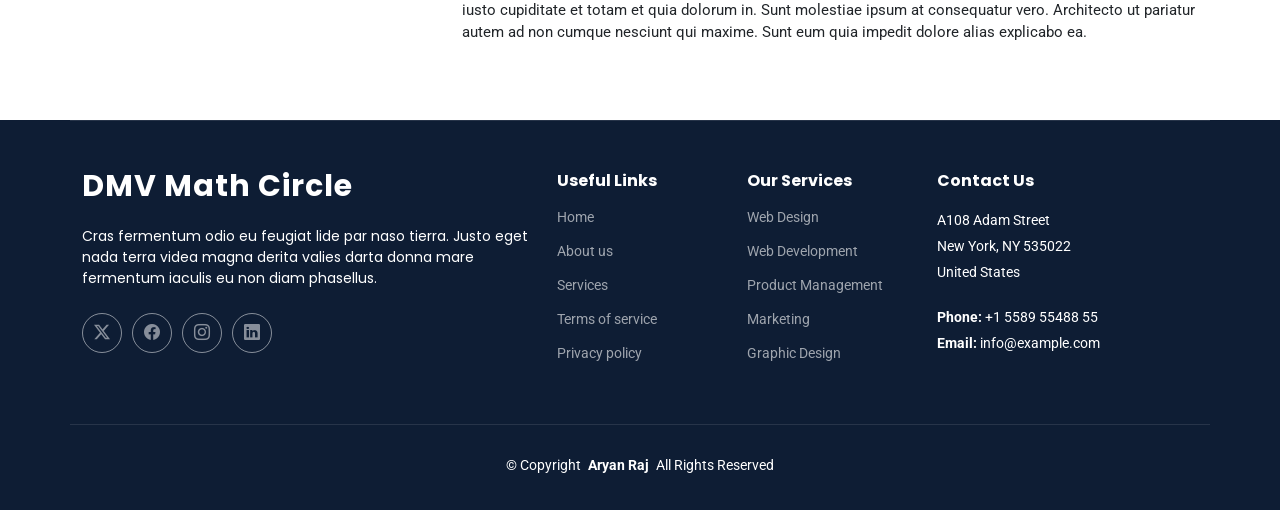
<file: service-details.html>
<!DOCTYPE html>
<html lang="en">

<head>
  <meta charset="utf-8">
  <meta content="width=device-width, initial-scale=1.0" name="viewport">
  <title>Service Details - DMV Math Circle</title>
  <meta content="" name="description">
  <meta content="" name="keywords">

  <!-- Favicons -->
  <link href="assets/img/favicon.png" rel="icon">
  <link href="assets/img/apple-touch-icon.png" rel="apple-touch-icon">

  <!-- Fonts -->
  <link href="https://fonts.googleapis.com" rel="preconnect">
  <link href="https://fonts.gstatic.com" rel="preconnect" crossorigin>
  <link href="https://fonts.googleapis.com/css2?family=Roboto:ital,wght@0,100;0,300;0,400;0,500;0,700;0,900;1,100;1,300;1,400;1,500;1,700;1,900&family=Poppins:ital,wght@0,100;0,200;0,300;0,400;0,500;0,600;0,700;0,800;0,900;1,100;1,200;1,300;1,400;1,500;1,600;1,700;1,800;1,900&display=swap" rel="stylesheet">

  <!-- Vendor CSS Files -->
  <link href="assets/vendor/bootstrap/css/bootstrap.min.css" rel="stylesheet">
  <link href="assets/vendor/bootstrap-icons/bootstrap-icons.css" rel="stylesheet">
  <link href="assets/vendor/aos/aos.css" rel="stylesheet">
  <link href="assets/vendor/fontawesome-free/css/all.min.css" rel="stylesheet">
  <link href="assets/vendor/glightbox/css/glightbox.min.css" rel="stylesheet">
  <link href="assets/vendor/swiper/swiper-bundle.min.css" rel="stylesheet">

  <!-- Main CSS File -->
  <link href="assets/css/main.css" rel="stylesheet">

  <!-- =======================================================
  * Template Name: DMV Math Circle
  * Template URL: DMV Math Circle
  * Updated: Jun 27 2024 with Bootstrap v5.3.3
  * Author: BootstrapMade.com
  * License: https://bootstrapmade.com/license/
  ======================================================== -->
</head>

<body class="service-details-page">

  <header id="header" class="header d-flex align-items-center fixed-top">
    <div class="container-fluid container-xl position-relative d-flex align-items-center">

      <a href="index.html" class="logo d-flex align-items-center me-auto">
        <!-- Uncomment the line below if you also wish to use an image logo -->
        <!-- <img src="assets/img/logo.png" alt=""> -->
        <h1 class="sitename">DMV Math Circle</h1>
      </a>

      <nav id="navmenu" class="navmenu">
        <ul>
          <li><a href="index.html">Home<br></a></li>
          <li><a href="about.html">About</a></li>
          <li><a href="services.html">Services</a></li>
          <li class="dropdown"><a href="#"><span>Dropdown</span> <i class="bi bi-chevron-down toggle-dropdown"></i></a>
            <ul>
              <li><a href="#">Dropdown 1</a></li>
              <li class="dropdown"><a href="#"><span>Deep Dropdown</span> <i class="bi bi-chevron-down toggle-dropdown"></i></a>
                <ul>
                  <li><a href="#">Deep Dropdown 1</a></li>
                  <li><a href="#">Deep Dropdown 2</a></li>
                  <li><a href="#">Deep Dropdown 3</a></li>
                  <li><a href="#">Deep Dropdown 4</a></li>
                  <li><a href="#">Deep Dropdown 5</a></li>
                </ul>
              </li>
              <li><a href="#">Dropdown 2</a></li>
              <li><a href="#">Dropdown 3</a></li>
              <li><a href="#">Dropdown 4</a></li>
            </ul>
          </li>
          <li><a href="contact.html">Contact</a></li>
        </ul>
        <i class="mobile-nav-toggle d-xl-none bi bi-list"></i>
      </nav>

    </div>
  </header>

  <main class="main">

    <!-- Page Title -->
    <div class="page-title dark-background" data-aos="fade" style="background-image: url(assets/img/page-title-bg.jpg);">
      <div class="container position-relative">
        <h1>Service Details</h1>
        <p>Esse dolorum voluptatum ullam est sint nemo et est ipsa porro placeat quibusdam quia assumenda numquam molestias.</p>
        <nav class="breadcrumbs">
          <ol>
            <li><a href="index.html">Home</a></li>
            <li class="current">Service Details</li>
          </ol>
        </nav>
      </div>
    </div><!-- End Page Title -->

    <!-- Service Details Section -->
    <section id="service-details" class="service-details section">

      <div class="container">

        <div class="row gy-4">

          <div class="col-lg-4" data-aos="fade-up" data-aos-delay="100">
            <div class="services-list">
              <a href="#" class="active">Web Design</a>
              <a href="#">Software Development</a>
              <a href="#">Product Management</a>
              <a href="#">Graphic Design</a>
              <a href="#">Marketing</a>
            </div>

            <h4>Enim qui eos rerum in delectus</h4>
            <p>Nam voluptatem quasi numquam quas fugiat ex temporibus quo est. Quia aut quam quod facere ut non occaecati ut aut. Nesciunt mollitia illum tempore corrupti sed eum reiciendis. Maxime modi rerum.</p>
          </div>

          <div class="col-lg-8" data-aos="fade-up" data-aos-delay="200">
            <img src="assets/img/services.jpg" alt="" class="img-fluid services-img">
            <h3>Temporibus et in vero dicta aut eius lidero plastis trand lined voluptas dolorem ut voluptas</h3>
            <p>
              Blanditiis voluptate odit ex error ea sed officiis deserunt. Cupiditate non consequatur et doloremque consequuntur. Accusantium labore reprehenderit error temporibus saepe perferendis fuga doloribus vero. Qui omnis quo sit. Dolorem architecto eum et quos deleniti officia qui.
            </p>
            <ul>
              <li><i class="bi bi-check-circle"></i> <span>Aut eum totam accusantium voluptatem.</span></li>
              <li><i class="bi bi-check-circle"></i> <span>Assumenda et porro nisi nihil nesciunt voluptatibus.</span></li>
              <li><i class="bi bi-check-circle"></i> <span>Ullamco laboris nisi ut aliquip ex ea</span></li>
            </ul>
            <p>
              Est reprehenderit voluptatem necessitatibus asperiores neque sed ea illo. Deleniti quam sequi optio iste veniam repellat odit. Aut pariatur itaque nesciunt fuga.
            </p>
            <p>
              Sunt rem odit accusantium omnis perspiciatis officia. Laboriosam aut consequuntur recusandae mollitia doloremque est architecto cupiditate ullam. Quia est ut occaecati fuga. Distinctio ex repellendus eveniet velit sint quia sapiente cumque. Et ipsa perferendis ut nihil. Laboriosam vel voluptates tenetur nostrum. Eaque iusto cupiditate et totam et quia dolorum in. Sunt molestiae ipsum at consequatur vero. Architecto ut pariatur autem ad non cumque nesciunt qui maxime. Sunt eum quia impedit dolore alias explicabo ea.
            </p>
          </div>

        </div>

      </div>

    </section><!-- /Service Details Section -->

  </main>

  <footer id="footer" class="footer dark-background">

    <div class="container footer-top">
      <div class="row gy-4">
        <div class="col-lg-5 col-md-12 footer-about">
          <a href="index.html" class="logo d-flex align-items-center">
            <span class="sitename">DMV Math Circle</span>
          </a>
          <p>Cras fermentum odio eu feugiat lide par naso tierra. Justo eget nada terra videa magna derita valies darta donna mare fermentum iaculis eu non diam phasellus.</p>
          <div class="social-links d-flex mt-4">
            <a href=""><i class="bi bi-twitter-x"></i></a>
            <a href=""><i class="bi bi-facebook"></i></a>
            <a href=""><i class="bi bi-instagram"></i></a>
            <a href=""><i class="bi bi-linkedin"></i></a>
          </div>
        </div>

        <div class="col-lg-2 col-6 footer-links">
          <h4>Useful Links</h4>
          <ul>
            <li><a href="#">Home</a></li>
            <li><a href="#">About us</a></li>
            <li><a href="#">Services</a></li>
            <li><a href="#">Terms of service</a></li>
            <li><a href="#">Privacy policy</a></li>
          </ul>
        </div>

        <div class="col-lg-2 col-6 footer-links">
          <h4>Our Services</h4>
          <ul>
            <li><a href="#">Web Design</a></li>
            <li><a href="#">Web Development</a></li>
            <li><a href="#">Product Management</a></li>
            <li><a href="#">Marketing</a></li>
            <li><a href="#">Graphic Design</a></li>
          </ul>
        </div>

        <div class="col-lg-3 col-md-12 footer-contact text-center text-md-start">
          <h4>Contact Us</h4>
          <p>A108 Adam Street</p>
          <p>New York, NY 535022</p>
          <p>United States</p>
          <p class="mt-4"><strong>Phone:</strong> <span>+1 5589 55488 55</span></p>
          <p><strong>Email:</strong> <span>info@example.com</span></p>
        </div>

      </div>
    </div>

    <div class="container copyright text-center mt-4">
      <p>© <span>Copyright</span> <strong class="px-1 sitename">Aryan Raj</strong> <span>All Rights Reserved</span></p>
      <div class="credits">
        <!-- All the links in the footer should remain intact. -->
        <!-- You can delete the links only if you've purchased the pro version. -->
        <!-- Licensing information: https://bootstrapmade.com/license/ -->
        <!-- Purchase the pro version with working PHP/AJAX contact form: [buy-url] -->
      </div>
    </div>

  </footer>

  <!-- Scroll Top -->
  <a href="#" id="scroll-top" class="scroll-top d-flex align-items-center justify-content-center"><i class="bi bi-arrow-up-short"></i></a>

  <!-- Preloader -->
  <div id="preloader"></div>

  <!-- Vendor JS Files -->
  <script src="assets/vendor/bootstrap/js/bootstrap.bundle.min.js"></script>
  <script src="assets/vendor/php-email-form/validate.js"></script>
  <script src="assets/vendor/aos/aos.js"></script>
  <script src="assets/vendor/purecounter/purecounter_vanilla.js"></script>
  <script src="assets/vendor/glightbox/js/glightbox.min.js"></script>
  <script src="assets/vendor/swiper/swiper-bundle.min.js"></script>

  <!-- Main JS File -->
  <script src="assets/js/main.js"></script>

</body>

</html>
</file>
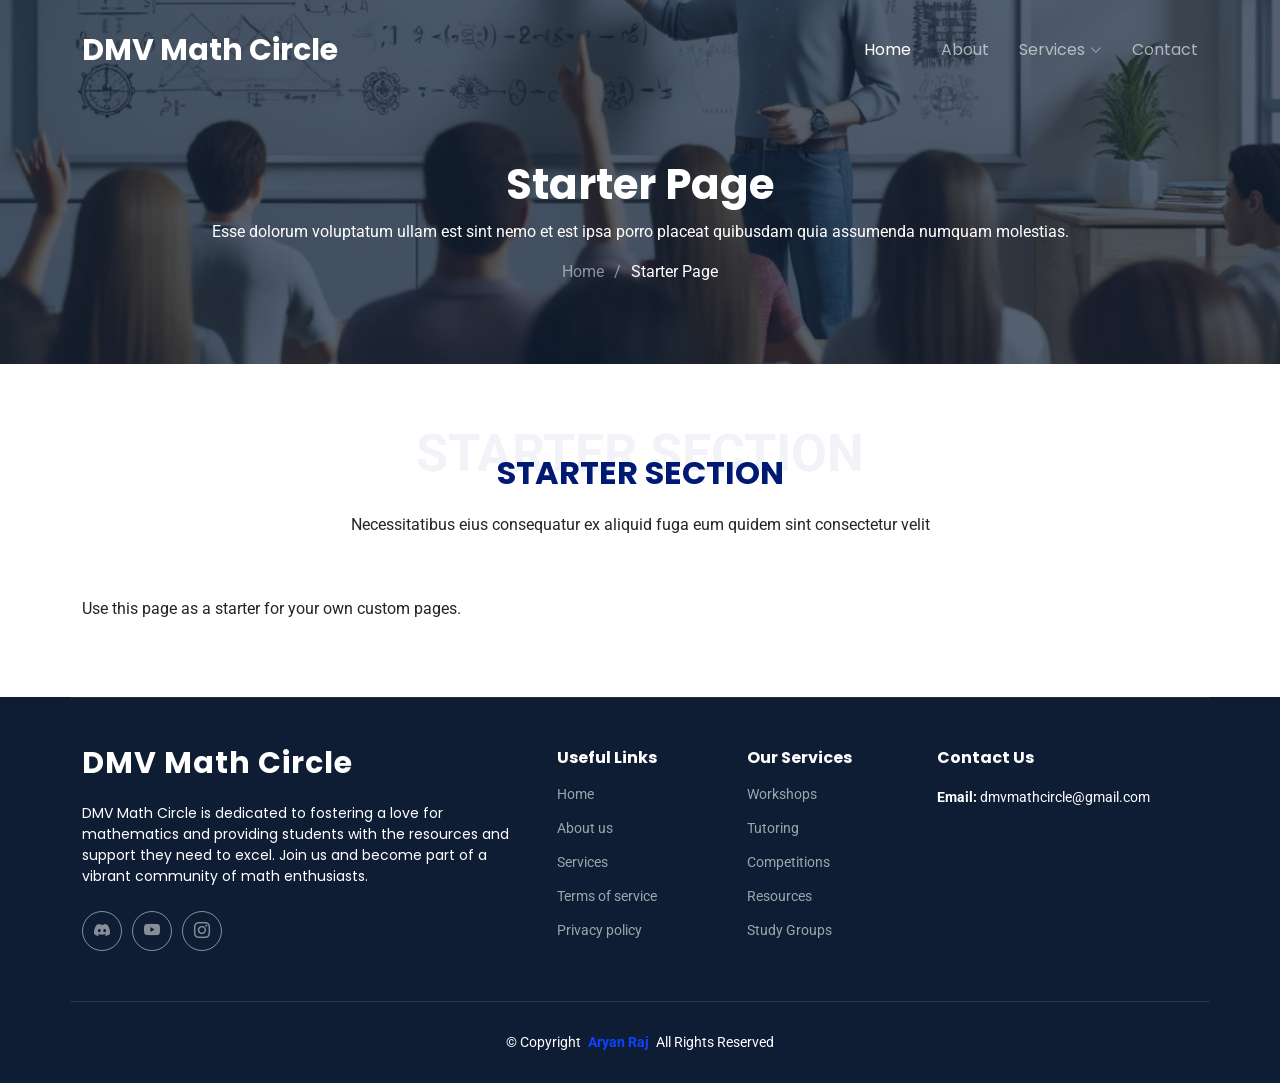
<file: starter-page.html>
<!DOCTYPE html>
<html lang="en">

<head>
  <meta charset="utf-8">
  <meta content="width=device-width, initial-scale=1.0" name="viewport">
  <title>Starter Page - DMV Math Circle</title>
  <meta content="" name="description">
  <meta content="" name="keywords">

  <!-- Favicons -->
  <link href="assets/img/favicon.png" rel="icon">
  <link href="assets/img/apple-touch-icon.png" rel="apple-touch-icon">

  <!-- Fonts -->
  <link href="https://fonts.googleapis.com" rel="preconnect">
  <link href="https://fonts.gstatic.com" rel="preconnect" crossorigin>
  <link href="https://fonts.googleapis.com/css2?family=Roboto:ital,wght@0,100;0,300;0,400;0,500;0,700;0,900;1,100;1,300;1,400;1,500;1,700;1,900&family=Poppins:ital,wght@0,100;0,200;0,300;0,400;0,500;0,600;0,700;0,800;0,900;1,100;1,200;1,300;1,400;1,500;1,600;1,700;1,800;1,900&display=swap" rel="stylesheet">

  <!-- Vendor CSS Files -->
  <link href="assets/vendor/bootstrap/css/bootstrap.min.css" rel="stylesheet">
  <link href="assets/vendor/bootstrap-icons/bootstrap-icons.css" rel="stylesheet">
  <link href="assets/vendor/aos/aos.css" rel="stylesheet">
  <link href="assets/vendor/fontawesome-free/css/all.min.css" rel="stylesheet">
  <link href="assets/vendor/glightbox/css/glightbox.min.css" rel="stylesheet">
  <link href="assets/vendor/swiper/swiper-bundle.min.css" rel="stylesheet">

  <!-- Main CSS File -->
  <link href="assets/css/main.css" rel="stylesheet">
</head>

<body class="starter-page-page">

  <header id="header" class="header d-flex align-items-center fixed-top">
    <div class="container-fluid container-xl position-relative d-flex align-items-center">

      <a href="index.html" class="logo d-flex align-items-center me-auto">
        <!-- Uncomment the line below if you also wish to use an image logo -->
        <!-- <img src="assets/img/logo.png" alt=""> -->
        <h1 class="sitename">DMV Math Circle</h1>
      </a>

      <nav id="navmenu" class="navmenu">
        <ul>
          <li><a href="index.html" class="active">Home</a></li>
          <li><a href="about.html">About</a></li>
          <li class="dropdown"><a href="#"><span>Services</span> <i class="bi bi-chevron-down toggle-dropdown"></i></a>
            <ul>
              <li><a href="workshops.html">Workshops</a></li>
              <li><a href="competitions.html">Competitions</a></li>
              <li><a href="potw.html">POTW</a></li>
            </ul>
          </li>
          <li><a href="contact.html">Contact</a></li>
        </ul>
        <i class="mobile-nav-toggle d-xl-none bi bi-list"></i>
      </nav>

    </div>
  </header>

  <main class="main">

    <!-- Page Title -->
    <div class="page-title dark-background" data-aos="fade" style="background-image: url(assets/img/page-title-bg.jpg);">
      <div class="container position-relative">
        <h1>Starter Page</h1>
        <p>Esse dolorum voluptatum ullam est sint nemo et est ipsa porro placeat quibusdam quia assumenda numquam molestias.</p>
        <nav class="breadcrumbs">
          <ol>
            <li><a href="index.html">Home</a></li>
            <li class="current">Starter Page</li>
          </ol>
        </nav>
      </div>
    </div><!-- End Page Title -->

    <!-- Starter Section Section -->
    <section id="starter-section" class="starter-section section">

      <!-- Section Title -->
      <div class="container section-title" data-aos="fade-up">
        <span>Starter Section<br></span>
        <h2>Starter Section</h2>
        <p>Necessitatibus eius consequatur ex aliquid fuga eum quidem sint consectetur velit</p>
      </div><!-- End Section Title -->

      <div class="container" data-aos="fade-up">
        <p>Use this page as a starter for your own custom pages.</p>
      </div>

    </section><!-- /Starter Section Section -->

  </main>

  <footer id="footer" class="footer dark-background">

    <div class="container footer-top">
      <div class="row gy-4">
        <div class="col-lg-5 col-md-12 footer-about">
          <a href="index.html" class="logo d-flex align-items-center">
            <span class="sitename">DMV Math Circle</span>
          </a>
          <p>DMV Math Circle is dedicated to fostering a love for mathematics and providing students with the resources and support they need to excel. Join us and become part of a vibrant community of math enthusiasts.</p>
          <div class="social-links d-flex mt-4">
            <a href="https://discord.gg/sJ6gj9pQUR"><i class="bi bi-discord"></i></a>
            <a href="https://youtube.com/@dmvmath"><i class="bi bi-youtube"></i></a>
            <a href="https://instagram.com/dmvmathcircle"><i class="bi bi-instagram"></i></a>
          </div>
        </div>

        <div class="col-lg-2 col-6 footer-links">
          <h4>Useful Links</h4>
          <ul>
            <li><a href="index.html">Home</a></li>
            <li><a href="about.html">About us</a></li>
            <li><a href="services.html">Services</a></li>
            <li><a href="#">Terms of service</a></li>
            <li><a href="#">Privacy policy</a></li>
          </ul>
        </div>

        <div class="col-lg-2 col-6 footer-links">
          <h4>Our Services</h4>
          <ul>
            <li><a href="workshops.html">Workshops</a></li>
            <li><a href="#">Tutoring</a></li>
            <li><a href="competitions.html">Competitions</a></li>
            <li><a href="#">Resources</a></li>
            <li><a href="#">Study Groups</a></li>
          </ul>
        </div>

        <div class="col-lg-3 col-md-12 footer-contact text-center text-md-start">
          <h4>Contact Us</h4>
          <p><strong>Email:</strong> dmvmathcircle@gmail.com<br></p>
        </div>

      </div>
    </div>

    <div class="container copyright text-center mt-4">
      <p>© <span>Copyright</span> <strong class="px-1 sitename"><a href="https://aryanraj.xyz">Aryan Raj</a></strong> <span>All Rights Reserved</span></p>
    </div>

  </footer>

  <!-- Scroll Top -->
  <a href="#" id="scroll-top" class="scroll-top d-flex align-items-center justify-content-center"><i class="bi bi-arrow-up-short"></i></a>

  <!-- Preloader -->
  <div id="preloader"></div>

  <!-- Vendor JS Files -->
  <script src="assets/vendor/bootstrap/js/bootstrap.bundle.min.js"></script>
  <script src="assets/vendor/php-email-form/validate.js"></script>
  <script src="assets/vendor/aos/aos.js"></script>
  <script src="assets/vendor/purecounter/purecounter_vanilla.js"></script>
  <script src="assets/vendor/glightbox/js/glightbox.min.js"></script>
  <script src="assets/vendor/swiper/swiper-bundle.min.js"></script>

  <!-- Main JS File -->
  <script src="assets/js/main.js"></script>

</body>

</html>
</file>
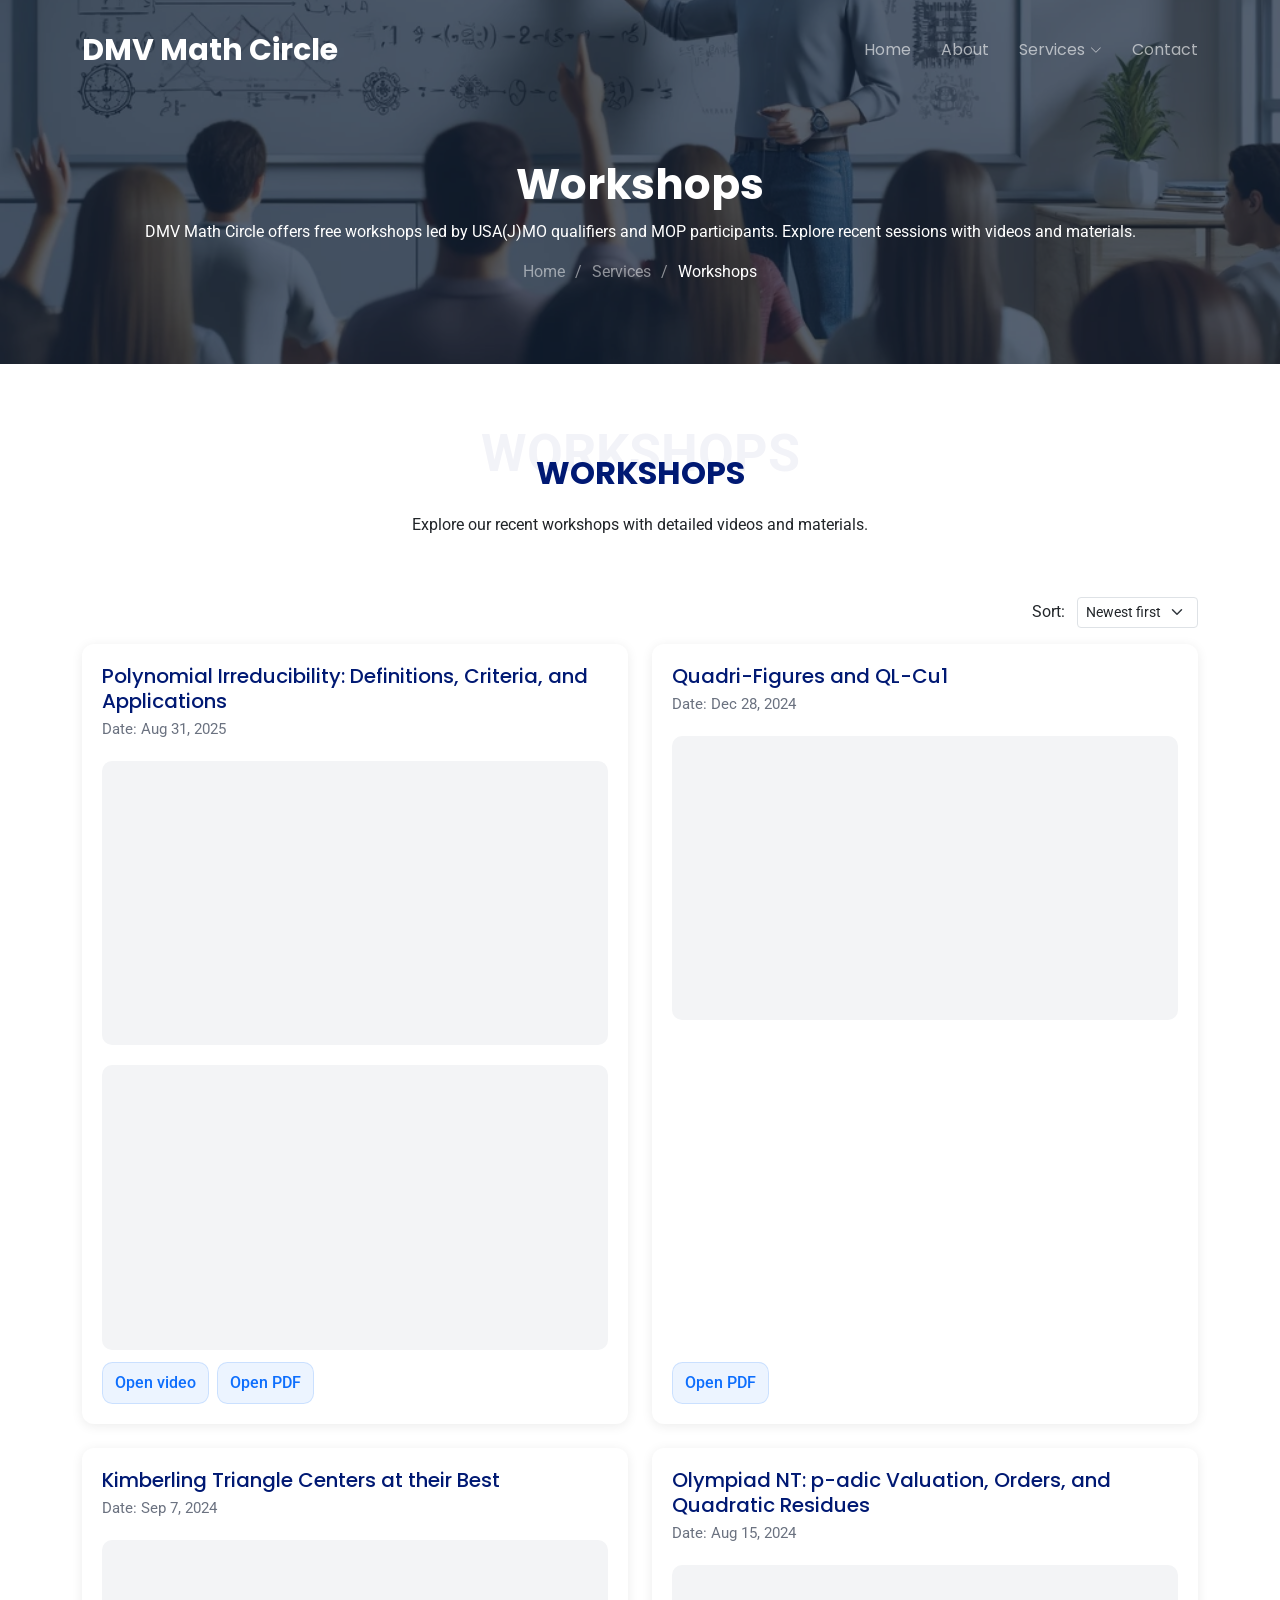
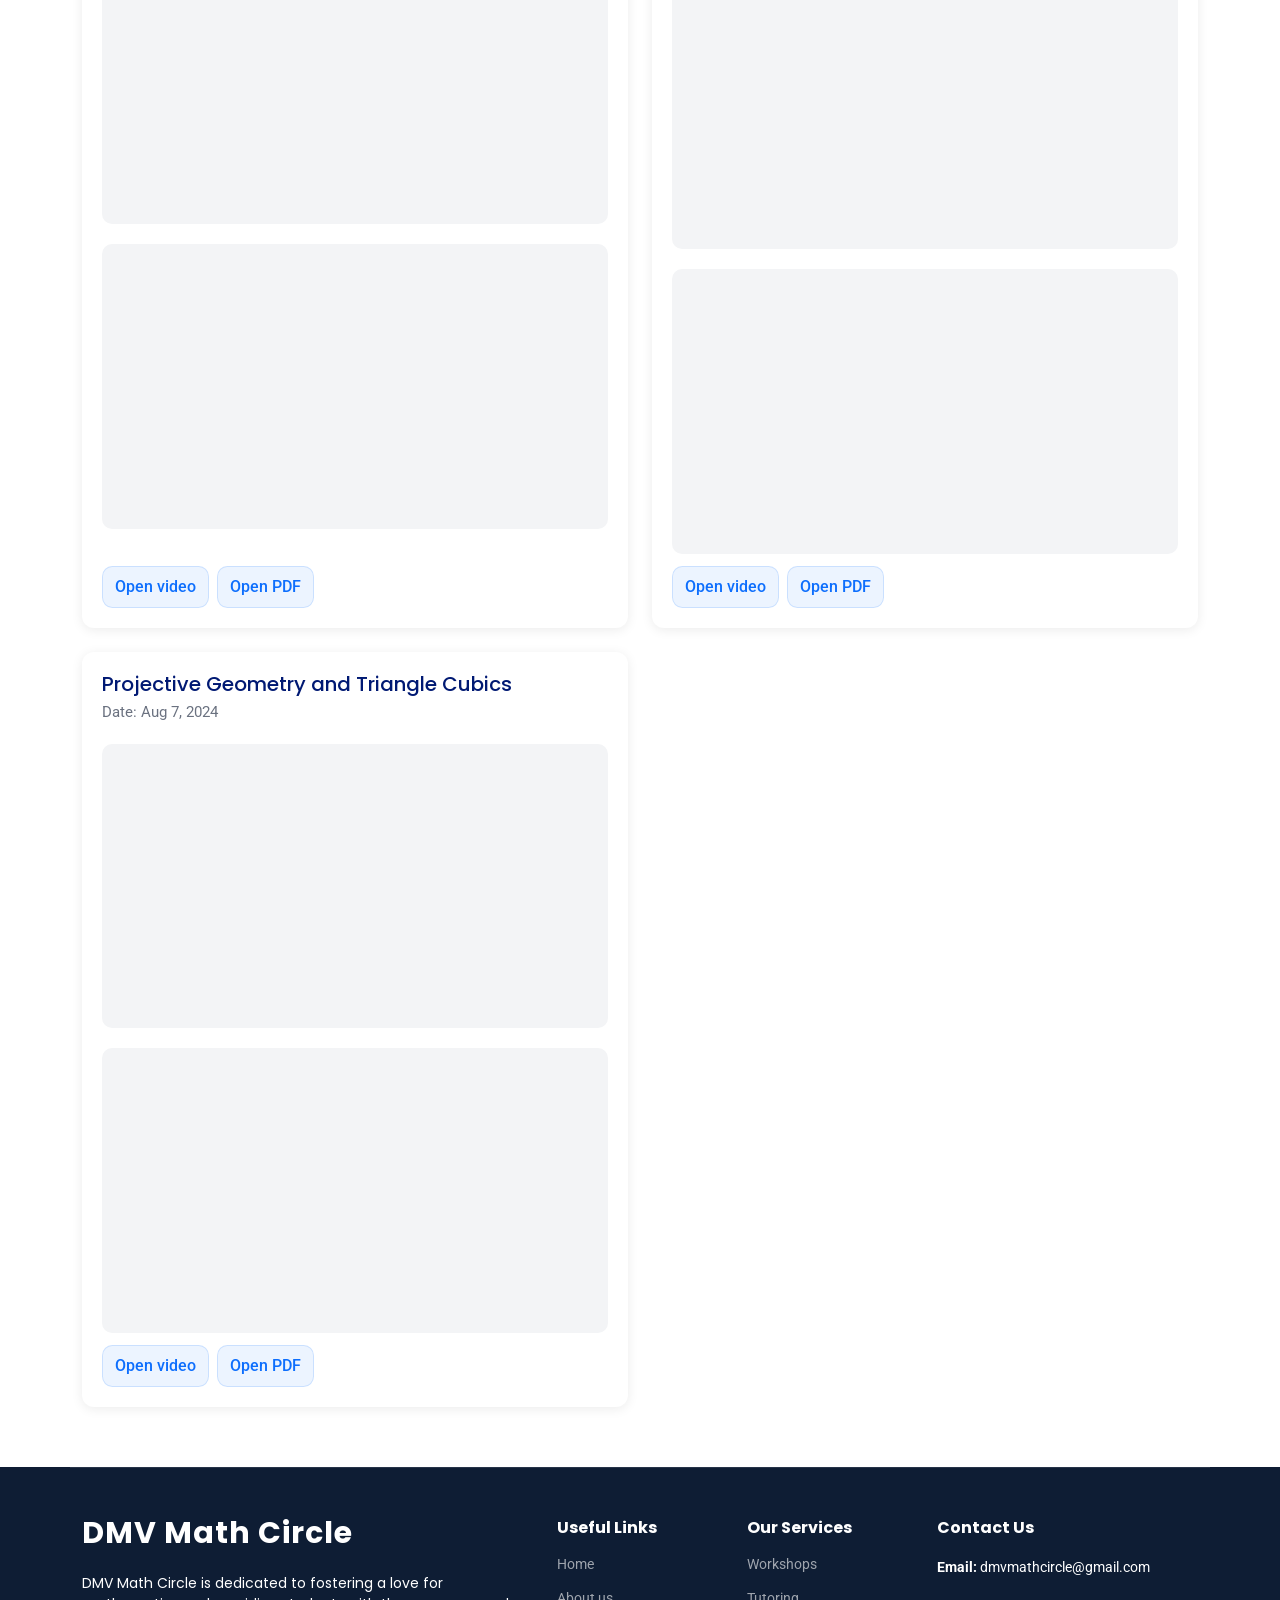
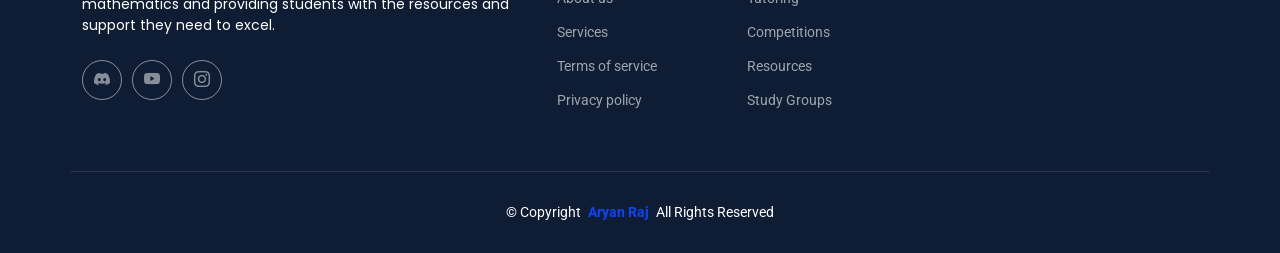
<file: workshops.html>
<!DOCTYPE html>
<html lang="en">
<head>
  <meta charset="utf-8" />
  <meta content="width=device-width, initial-scale=1.0" name="viewport" />
  <title>Workshops - DMV Math Circle</title>
  <meta name="description" content="Explore recent DMV Math Circle workshops with videos and materials from USA(J)MO qualifiers and MOP participants." />
  <meta name="keywords" content="DMV Math Circle, workshops, olympiad math, geometry, number theory" />

  <!-- Favicons -->
  <link href="assets/img/favicon.png" rel="icon" />
  <link href="assets/img/apple-touch-icon.png" rel="apple-touch-icon" />

  <!-- Fonts -->
  <link href="https://fonts.googleapis.com" rel="preconnect" />
  <link href="https://fonts.gstatic.com" rel="preconnect" crossorigin />
  <link href="https://fonts.googleapis.com/css2?family=Roboto:wght@300;400;500;700;900&family=Poppins:wght@300;400;500;600;700;800;900&display=swap" rel="stylesheet" />

  <!-- Vendor CSS Files -->
  <link href="assets/vendor/bootstrap/css/bootstrap.min.css" rel="stylesheet" />
  <link href="assets/vendor/bootstrap-icons/bootstrap-icons.css" rel="stylesheet" />
  <link href="assets/vendor/aos/aos.css" rel="stylesheet" />
  <link href="assets/vendor/fontawesome-free/css/all.min.css" rel="stylesheet" />
  <link href="assets/vendor/glightbox/css/glightbox.min.css" rel="stylesheet" />
  <link href="assets/vendor/swiper/swiper-bundle.min.css" rel="stylesheet" />

  <!-- Main CSS File -->
  <link href="assets/css/main.css" rel="stylesheet" />

  <style>
    /* Page-specific refinements */
    .workshops-controls {
      gap: .75rem;
    }
    .workshop-card {
      background: #fff;
      border-radius: 12px;
      box-shadow: 0 2px 12px rgba(0,0,0,.08);
      display: flex;
      flex-direction: column;
      height: 100%;
      padding: 20px;
      transition: transform .12s ease, box-shadow .12s ease;
    }
    .workshop-card:focus-within,
    .workshop-card:hover {
      transform: translateY(-2px);
      box-shadow: 0 6px 18px rgba(0,0,0,.12);
    }
    .workshop-title {
      font-size: 1.25rem;
      margin: 0 0 .25rem;
      line-height: 1.25;
    }
    .workshop-meta {
      color: #6b7280;
      font-size: .95rem;
      margin-bottom: .75rem;
    }
    .embed-aspect {
      position: relative;
      width: 100%;
      padding-top: 56.25%;
      border-radius: 10px;
      overflow: hidden;
      background: #f3f4f6;
      margin: .5rem 0 .75rem;
    }
    .embed-aspect iframe, .embed-aspect embed {
      position: absolute; inset: 0;
      width: 100%; height: 100%;
      border: 0;
    }
    .card-actions {
      margin-top: auto;
      display: flex;
      flex-wrap: wrap;
      gap: .5rem;
      min-height: 40px;
    }
    .btn-soft {
      --c:#0d6efd;
      background: rgba(13,110,253,.08);
      color: var(--c);
      border: 1px solid rgba(13,110,253,.15);
      padding: .5rem .75rem;
      border-radius: .65rem;
      font-weight: 500;
    }
    .btn-soft:hover, .btn-soft:focus {
      background: rgba(13,110,253,.12);
      color: var(--c);
      border-color: rgba(13,110,253,.25);
      text-decoration: none;
    }
    .empty-state {
      text-align: center;
      padding: 2rem;
      color: #6b7280;
    }
  </style>
</head>

<body class="starter-page-page">
  <!-- Load data first; mark as defer so DOM is parsed -->
  <script src="workshops.js" defer></script>

  <header id="header" class="header d-flex align-items-center fixed-top">
    <div class="container-fluid container-xl position-relative d-flex align-items-center">
      <a href="index.html" class="logo d-flex align-items-center me-auto">
        <h1 class="sitename">DMV Math Circle</h1>
      </a>

      <nav id="navmenu" class="navmenu" aria-label="Primary">
        <ul>
          <li><a href="index.html">Home</a></li>
          <li><a href="about.html">About</a></li>
          <li class="dropdown"><a href="#" aria-haspopup="true" aria-expanded="false"><span>Services</span> <i class="bi bi-chevron-down toggle-dropdown" aria-hidden="true"></i></a>
            <ul>
              <li><a href="workshops.html" class="active" aria-current="page">Workshops</a></li>
              <li><a href="competitions.html">Competitions</a></li>
              <li><a href="potw.html">POTW</a></li>
            </ul>
          </li>
          <li><a href="contact.html">Contact</a></li>
        </ul>
        <i class="mobile-nav-toggle d-xl-none bi bi-list" aria-label="Toggle navigation"></i>
      </nav>
    </div>
  </header>

  <main class="main">
    <!-- Page Title -->
    <div class="page-title dark-background" data-aos="fade" style="background-image: url(assets/img/page-title-bg.jpg);">
      <div class="container position-relative">
        <h1>Workshops</h1>
        <p>DMV Math Circle offers free workshops led by USA(J)MO qualifiers and MOP participants. Explore recent sessions with videos and materials.</p>
        <nav class="breadcrumbs" aria-label="Breadcrumb">
          <ol>
            <li><a href="index.html">Home</a></li>
            <li><a href="services.html">Services</a></li>
            <li class="current" aria-current="page">Workshops</li>
          </ol>
        </nav>
      </div>
    </div>

    <!-- Workshops Section -->
    <section id="workshops-section" class="workshops-section section" aria-labelledby="workshops-heading">
      <div class="container section-title" data-aos="fade-up">
        <span>Workshops<br /></span>
        <h2 id="workshops-heading">Workshops</h2>
        <p class="mb-0">Explore our recent workshops with detailed videos and materials.</p>
      </div>

      <div class="container" data-aos="fade-up">
        <div class="d-flex flex-wrap workshops-controls mb-3" role="region" aria-label="Workshop controls">
          <div class="ms-auto d-flex gap-2 align-items-center">
            <label for="sortSelect" class="me-1 mb-0">Sort:</label>
            <select id="sortSelect" class="form-select form-select-sm" style="width:auto">
              <option value="desc" selected>Newest first</option>
              <option value="asc">Oldest first</option>
            </select>
          </div>
        </div>

        <div id="workshops-container" class="row row-cols-1 row-cols-lg-2 g-4 align-items-stretch" role="list">
          <!-- Cards injected here -->
        </div>

        <div id="empty-state" class="empty-state d-none">
          <i class="bi bi-collection-play" style="font-size:2rem;"></i>
          <p class="mt-2">No workshops available yet. Please check back soon!</p>
        </div>
      </div>
    </section>
  </main>

  <footer id="footer" class="footer dark-background">
    <div class="container footer-top">
      <div class="row gy-4">
        <div class="col-lg-5 col-md-12 footer-about">
          <a href="index.html" class="logo d-flex align-items-center">
            <span class="sitename">DMV Math Circle</span>
          </a>
          <p>DMV Math Circle is dedicated to fostering a love for mathematics and providing students with the resources and support they need to excel.</p>
          <div class="social-links d-flex mt-4">
            <a href="https://discord.gg/sJ6gj9pQUR" aria-label="Join our Discord"><i class="bi bi-discord"></i></a>
            <a href="https://youtube.com/@dmvmath" aria-label="Visit our YouTube channel"><i class="bi bi-youtube"></i></a>
            <a href="https://instagram.com/dmvmathcircle" aria-label="Follow us on Instagram"><i class="bi bi-instagram"></i></a>
          </div>
        </div>

        <div class="col-lg-2 col-6 footer-links">
          <h4>Useful Links</h4>
          <ul>
            <li><a href="index.html">Home</a></li>
            <li><a href="about.html">About us</a></li>
            <li><a href="services.html">Services</a></li>
            <li><a href="#">Terms of service</a></li>
            <li><a href="#">Privacy policy</a></li>
          </ul>
        </div>

        <div class="col-lg-2 col-6 footer-links">
          <h4>Our Services</h4>
          <ul>
            <li><a href="workshops.html">Workshops</a></li>
            <li><a href="#">Tutoring</a></li>
            <li><a href="competitions.html">Competitions</a></li>
            <li><a href="#">Resources</a></li>
            <li><a href="#">Study Groups</a></li>
          </ul>
        </div>

        <div class="col-lg-3 col-md-12 footer-contact text-center text-md-start">
          <h4>Contact Us</h4>
          <p><strong>Email:</strong> dmvmathcircle@gmail.com</p>
        </div>
      </div>
    </div>

    <div class="container copyright text-center mt-4">
      <p>© <span>Copyright</span> <strong class="px-1 sitename"><a href="https://aryanraj.xyz" rel="noopener" target="_blank">Aryan Raj</a></strong> <span>All Rights Reserved</span></p>
    </div>
  </footer>

  <!-- Scroll Top -->
  <a href="#" id="scroll-top" class="scroll-top d-flex align-items-center justify-content-center" aria-label="Scroll to top"><i class="bi bi-arrow-up-short" aria-hidden="true"></i></a>

  <!-- Preloader -->
  <div id="preloader" aria-hidden="true"></div>

  <!-- Vendor JS Files -->
  <script src="assets/vendor/bootstrap/js/bootstrap.bundle.min.js" defer></script>
  <script src="assets/vendor/php-email-form/validate.js" defer></script>
  <script src="assets/vendor/aos/aos.js" defer></script>
  <script src="assets/vendor/purecounter/purecounter_vanilla.js" defer></script>
  <script src="assets/vendor/glightbox/js/glightbox.min.js" defer></script>
  <script src="assets/vendor/swiper/swiper-bundle.min.js" defer></script>

  <!-- Main JS File -->
  <script src="assets/js/main.js" defer></script>

  <!-- Workshops rendering (deferred) -->
  <script defer>
    (function () {
      const container = document.getElementById("workshops-container");
      const emptyState = document.getElementById("empty-state");
      const sortSelect = document.getElementById("sortSelect");

      // Utility: format ISO date to readable (e.g., Aug 31, 2025)
      function formatDate(iso) {
        if (!iso) return "";
        const d = new Date(iso);
        if (Number.isNaN(d.getTime())) return iso;
        return d.toLocaleDateString(undefined, { year: "numeric", month: "short", day: "numeric" });
      }

      function buildDrivePreviewUrl(link) {
        // Accepts a link like https://drive.google.com/file/d/<id>
        // Returns a safe preview URL or null
        if (!link) return null;
        try {
          const u = new URL(link);
          // Normalize /preview suffix while preserving ID
          if (u.hostname.includes("drive.google.com")) {
            // If it already ends with /preview, keep it; otherwise add it
            return u.pathname.endsWith("/preview") ? u.href : (u.origin + u.pathname.replace(/\/view.*$/,"") + "/preview");
          }
          // Fallback: use as-is
          return link;
        } catch {
          return link;
        }
      }

      function createWorkshopCard(w) {
        const col = document.createElement("div");
        col.className = "col";
        col.setAttribute("role", "listitem");

        const card = document.createElement("article");
        card.className = "workshop-card h-100";
        card.tabIndex = 0;

        // Title
        const h3 = document.createElement("h3");
        h3.className = "workshop-title";
        h3.textContent = w.title || "Untitled Workshop";
        card.appendChild(h3);

        // Meta
        const meta = document.createElement("div");
        meta.className = "workshop-meta";
        meta.textContent = w.date ? `Date: ${formatDate(w.date)}` : "Date: TBA";
        card.appendChild(meta);

        // YouTube (lazy mount via data attribute)
        if (w.youtubeLink) {
          const ytWrap = document.createElement("div");
          ytWrap.className = "embed-aspect js-lazy-embed";
          ytWrap.dataset.embedType = "html";        // indicates raw HTML (your stored iframe)
          ytWrap.dataset.html = w.youtubeLink;      // store the HTML string to inject on intersect
          ytWrap.setAttribute("aria-label", "Workshop video");
          card.appendChild(ytWrap);
        }

        // PDF (Drive preview or open button)
        if (w.pdfLink) {
          const pdfWrap = document.createElement("div");
          pdfWrap.className = "embed-aspect js-lazy-embed";
          pdfWrap.dataset.embedType = "drive";
          pdfWrap.dataset.src = buildDrivePreviewUrl(w.pdfLink);
          pdfWrap.setAttribute("aria-label", "Workshop materials");
          card.appendChild(pdfWrap);
        }

        // Actions
        const actions = document.createElement("div");
        actions.className = "card-actions";

        if (w.youtubeLink) {
          const openYt = document.createElement("a");
          openYt.className = "btn-soft";
          openYt.href = (function () {
            // Try to extract src from the stored iframe string to open in a new tab
            const m = String(w.youtubeLink).match(/src="([^"]+)"/i);
            return m ? m[1] : "#";
          })();
          openYt.target = "_blank";
          openYt.rel = "noopener";
          openYt.textContent = "Open video";
          actions.appendChild(openYt);
        }

        if (w.pdfLink) {
          const openPdf = document.createElement("a");
          openPdf.className = "btn-soft";
          openPdf.href = w.pdfLink;
          openPdf.target = "_blank";
          openPdf.rel = "noopener";
          openPdf.textContent = "Open PDF";
          actions.appendChild(openPdf);
        }

        if (!w.youtubeLink && !w.pdfLink) {
          const note = document.createElement("span");
          note.className = "text-muted";
          note.textContent = "Materials coming soon.";
          actions.appendChild(note);
        }

        card.appendChild(actions);
        col.appendChild(card);
        return col;
      }

      function render(sortOrder = "desc") {
        container.innerHTML = "";
        if (!Array.isArray(window.workshops) || !window.workshops.length) {
          emptyState.classList.remove("d-none");
          return;
        }
        emptyState.classList.add("d-none");

        const sorted = [...window.workshops].sort((a, b) => {
          const da = new Date(a.date || 0).getTime();
          const db = new Date(b.date || 0).getTime();
          return sortOrder === "asc" ? da - db : db - da;
        });

        for (const w of sorted) {
          container.appendChild(createWorkshopCard(w));
        }

        // Lazy-load embeds only when visible
        setupLazyEmbeds();
      }

      function setupLazyEmbeds() {
        const targets = container.querySelectorAll(".js-lazy-embed");
        if (!targets.length) return;

        const mount = (el) => {
          const type = el.dataset.embedType;
          if (type === "html" && el.dataset.html) {
            // Insert stored iframe HTML (trusted source: your own data file)
            el.innerHTML = el.dataset.html;
            // Ensure iframe attributes are accessible
            const ifr = el.querySelector("iframe");
            if (ifr && !ifr.title) ifr.title = "Embedded video";
            if (ifr) {
              ifr.loading = "lazy";
              ifr.referrerPolicy = ifr.referrerPolicy || "strict-origin-when-cross-origin";
              // keep allow + allowfullscreen from your data
            }
          } else if (type === "drive" && el.dataset.src) {
            const ifr = document.createElement("iframe");
            ifr.src = el.dataset.src;
            ifr.loading = "lazy";
            ifr.title = "Embedded PDF preview";
            ifr.referrerPolicy = "strict-origin-when-cross-origin";
            ifr.allow = "autoplay; clipboard-write; encrypted-media; picture-in-picture; fullscreen";
            el.appendChild(ifr);
          }
          // Prevent remount
          el.classList.remove("js-lazy-embed");
          delete el.dataset.embedType;
          delete el.dataset.html;
          delete el.dataset.src;
        };

        if ("IntersectionObserver" in window) {
          const io = new IntersectionObserver((entries, obs) => {
            entries.forEach((entry) => {
              if (entry.isIntersecting) {
                mount(entry.target);
                obs.unobserve(entry.target);
              }
            });
          }, { rootMargin: "200px 0px" });
          targets.forEach(t => io.observe(t));
        } else {
          // Fallback: mount all immediately
          targets.forEach(mount);
        }
      }

      // Sort control
      sortSelect.addEventListener("change", (e) => {
        render(e.target.value);
      });

      // Initial render
      document.addEventListener("DOMContentLoaded", () => render(sortSelect.value));
    })();
  </script>
</body>
</html>
</file>
<file: assets/css/main.css>
/**
* Template Name: Logis
* Template URL: https://bootstrapmade.com/logis-bootstrap-logistics-website-template/
* Updated: Jun 27 2024 with Bootstrap v5.3.3
* Author: BootstrapMade.com
* License: https://bootstrapmade.com/license/
*/

/*--------------------------------------------------------------
# Font & Color Variables
# Help: https://bootstrapmade.com/color-system/
--------------------------------------------------------------*/
/* Fonts */
:root {
  --default-font: "Roboto",  system-ui, -apple-system, "Segoe UI", Roboto, "Helvetica Neue", Arial, "Noto Sans", "Liberation Sans", sans-serif, "Apple Color Emoji", "Segoe UI Emoji", "Segoe UI Symbol", "Noto Color Emoji";
  --heading-font: "Poppins",  sans-serif;
  --nav-font: "Poppins",  sans-serif;
}

/* Global Colors - The following color variables are used throughout the website. Updating them here will change the color scheme of the entire website */
:root { 
  --background-color: #ffffff; /* Background color for the entire website, including individual sections */
  --default-color: #212529; /* Default color used for the majority of the text content across the entire website */
  --heading-color: #001973; /* Color for headings, subheadings and title throughout the website */
  --accent-color: #0d42ff; /* Accent color that represents your brand on the website. It's used for buttons, links, and other elements that need to stand out */
  --surface-color: #ffffff; /* The surface color is used as a background of boxed elements within sections, such as cards, icon boxes, or other elements that require a visual separation from the global background. */
  --contrast-color: #ffffff; /* Contrast color for text, ensuring readability against backgrounds of accent, heading, or default colors. */


}

/* Nav Menu Colors - The following color variables are used specifically for the navigation menu. They are separate from the global colors to allow for more customization options */
:root {
  --nav-color: rgba(255, 255, 255, 0.6);  /* The default color of the main navmenu links */
  --nav-hover-color: #ffffff; /* Applied to main navmenu links when they are hovered over or active */
  --nav-mobile-background-color: #ffffff; /* Used as the background color for mobile navigation menu */
  --nav-dropdown-background-color: #ffffff; /* Used as the background color for dropdown items that appear when hovering over primary navigation items */
  --nav-dropdown-color: #212529; /* Used for navigation links of the dropdown items in the navigation menu. */
  --nav-dropdown-hover-color: #0d42ff; /* Similar to --nav-hover-color, this color is applied to dropdown navigation links when they are hovered over. */
}

/* Color Presets - These classes override global colors when applied to any section or element, providing reuse of the sam color scheme. */

.light-background {
  --background-color: #f7f9fc;
  --surface-color: #ffffff;
}

.dark-background {
  --background-color: #0e1d34;
  --default-color: #ffffff;
  --heading-color: #ffffff;
  --surface-color: #19335c;
  --contrast-color: #ffffff;
}

/* Smooth scroll */
:root {
  scroll-behavior: smooth;
}

/*--------------------------------------------------------------
# General Styling & Shared Classes
--------------------------------------------------------------*/
body {
  color: var(--default-color);
  background-color: var(--background-color);
  font-family: var(--default-font);
}

a {
  color: var(--accent-color);
  text-decoration: none;
  transition: 0.3s;
}

a:hover {
  color: color-mix(in srgb, var(--accent-color), transparent 25%);
  text-decoration: none;
}

h1,
h2,
h3,
h4,
h5,
h6 {
  color: var(--heading-color);
  font-family: var(--heading-font);
}

/* Pulsating Play Button
------------------------------*/
.pulsating-play-btn {
  width: 94px;
  height: 94px;
  background: radial-gradient(var(--accent-color) 50%, color-mix(in srgb, var(--accent-color), transparent 75%) 52%);
  border-radius: 50%;
  display: block;
  position: relative;
  overflow: hidden;
}

.pulsating-play-btn:before {
  content: "";
  position: absolute;
  width: 120px;
  height: 120px;
  animation-delay: 0s;
  animation: pulsate-play-btn 2s;
  animation-direction: forwards;
  animation-iteration-count: infinite;
  animation-timing-function: steps;
  opacity: 1;
  border-radius: 50%;
  border: 5px solid color-mix(in srgb, var(--accent-color), transparent 30%);
  top: -15%;
  left: -15%;
  background: rgba(198, 16, 0, 0);
}

.pulsating-play-btn:after {
  content: "";
  position: absolute;
  left: 50%;
  top: 50%;
  transform: translateX(-40%) translateY(-50%);
  width: 0;
  height: 0;
  border-top: 10px solid transparent;
  border-bottom: 10px solid transparent;
  border-left: 15px solid #fff;
  z-index: 100;
  transition: all 400ms cubic-bezier(0.55, 0.055, 0.675, 0.19);
}

.pulsating-play-btn:hover:before {
  content: "";
  position: absolute;
  left: 50%;
  top: 50%;
  transform: translateX(-40%) translateY(-50%);
  width: 0;
  height: 0;
  border: none;
  border-top: 10px solid transparent;
  border-bottom: 10px solid transparent;
  border-left: 15px solid #fff;
  z-index: 200;
  animation: none;
  border-radius: 0;
}

.pulsating-play-btn:hover:after {
  border-left: 15px solid var(--accent-color);
  transform: scale(20);
}

@keyframes pulsate-play-btn {
  0% {
    transform: scale(0.6, 0.6);
    opacity: 1;
  }

  100% {
    transform: scale(1, 1);
    opacity: 0;
  }
}

/* PHP Email Form Messages
------------------------------*/
.php-email-form .error-message {
  display: none;
  background: #df1529;
  color: #ffffff;
  text-align: left;
  padding: 15px;
  margin-bottom: 24px;
  font-weight: 600;
}

.php-email-form .sent-message {
  display: none;
  color: #ffffff;
  background: #059652;
  text-align: center;
  padding: 15px;
  margin-bottom: 24px;
  font-weight: 600;
}

.php-email-form .loading {
  display: none;
  background: var(--surface-color);
  text-align: center;
  padding: 15px;
  margin-bottom: 24px;
}

.php-email-form .loading:before {
  content: "";
  display: inline-block;
  border-radius: 50%;
  width: 24px;
  height: 24px;
  margin: 0 10px -6px 0;
  border: 3px solid var(--accent-color);
  border-top-color: var(--surface-color);
  animation: php-email-form-loading 1s linear infinite;
}

@keyframes php-email-form-loading {
  0% {
    transform: rotate(0deg);
  }

  100% {
    transform: rotate(360deg);
  }
}

/*--------------------------------------------------------------
# Global Header
--------------------------------------------------------------*/
.header {
  --background-color: rgba(255, 255, 255, 0);
  --heading-color: #ffffff;
  color: var(--default-color);
  background-color: var(--background-color);
  padding: 20px 0;
  transition: all 0.5s;
  z-index: 997;
}

.header .logo {
  line-height: 1;
}

.header .logo img {
  max-height: 36px;
  margin-right: 8px;
}

.header .logo h1 {
  font-size: 30px;
  margin: 0;
  font-weight: 700;
  color: var(--heading-color);
}

.header .btn-getstarted,
.header .btn-getstarted:focus {
  color: var(--contrast-color);
  background: var(--accent-color);
  font-size: 14px;
  padding: 8px 25px;
  margin: 0 0 0 30px;
  border-radius: 4px;
  transition: 0.3s;
}

.header .btn-getstarted:hover,
.header .btn-getstarted:focus:hover {
  color: var(--contrast-color);
  background: color-mix(in srgb, var(--accent-color), transparent 15%);
}

@media (max-width: 1200px) {
  .header .logo {
    order: 1;
  }

  .header .btn-getstarted {
    order: 2;
    margin: 0 15px 0 0;
    padding: 6px 15px;
  }

  .header .navmenu {
    order: 3;
  }
}

.scrolled .header {
  padding: 10px 0;
  box-shadow: 0px 0 18px rgba(0, 0, 0, 0.1);
}

/* Global Header on Scroll
------------------------------*/
.scrolled .header {
  --background-color: rgba(14, 29, 52, 0.9);
}

/*--------------------------------------------------------------
# Navigation Menu
--------------------------------------------------------------*/
/* Navmenu - Desktop */
@media (min-width: 1200px) {
  .navmenu {
    padding: 0;
  }

  .navmenu ul {
    margin: 0;
    padding: 0;
    display: flex;
    list-style: none;
    align-items: center;
  }

  .navmenu li {
    position: relative;
  }

  .navmenu a,
  .navmenu a:focus {
    color: var(--nav-color);
    padding: 18px 15px;
    font-size: 16px;
    font-family: var(--nav-font);
    font-weight: 400;
    display: flex;
    align-items: center;
    justify-content: space-between;
    white-space: nowrap;
    transition: 0.3s;
  }

  .navmenu a i,
  .navmenu a:focus i {
    font-size: 12px;
    line-height: 0;
    margin-left: 5px;
    transition: 0.3s;
  }

  .navmenu li:last-child a {
    padding-right: 0;
  }

  .navmenu li:hover>a,
  .navmenu .active,
  .navmenu .active:focus {
    color: var(--nav-hover-color);
  }

  .navmenu .dropdown ul {
    margin: 0;
    padding: 10px 0;
    background: var(--nav-dropdown-background-color);
    display: block;
    position: absolute;
    visibility: hidden;
    left: 14px;
    top: 130%;
    opacity: 0;
    transition: 0.3s;
    border-radius: 4px;
    z-index: 99;
    box-shadow: 0px 0px 30px rgba(0, 0, 0, 0.1);
  }

  .navmenu .dropdown ul li {
    min-width: 200px;
  }

  .navmenu .dropdown ul a {
    padding: 10px 20px;
    font-size: 15px;
    text-transform: none;
    color: var(--nav-dropdown-color);
  }

  .navmenu .dropdown ul a i {
    font-size: 12px;
  }

  .navmenu .dropdown ul a:hover,
  .navmenu .dropdown ul .active:hover,
  .navmenu .dropdown ul li:hover>a {
    color: var(--nav-dropdown-hover-color);
  }

  .navmenu .dropdown:hover>ul {
    opacity: 1;
    top: 100%;
    visibility: visible;
  }

  .navmenu .dropdown .dropdown ul {
    top: 0;
    left: -90%;
    visibility: hidden;
  }

  .navmenu .dropdown .dropdown:hover>ul {
    opacity: 1;
    top: 0;
    left: -100%;
    visibility: visible;
  }
}

/* Navmenu - Mobile */
@media (max-width: 1199px) {
  .mobile-nav-toggle {
    color: var(--nav-color);
    font-size: 28px;
    line-height: 0;
    margin-right: 10px;
    cursor: pointer;
    transition: color 0.3s;
  }

  .navmenu {
    padding: 0;
    z-index: 9997;
  }

  .navmenu ul {
    display: none;
    position: absolute;
    inset: 60px 20px 20px 20px;
    padding: 10px 0;
    margin: 0;
    border-radius: 6px;
    background-color: var(--nav-mobile-background-color);
    overflow-y: auto;
    transition: 0.3s;
    z-index: 9998;
    box-shadow: 0px 0px 30px rgba(0, 0, 0, 0.1);
  }

  .navmenu a,
  .navmenu a:focus {
    color: var(--nav-dropdown-color);
    padding: 10px 20px;
    font-family: var(--nav-font);
    font-size: 17px;
    font-weight: 500;
    display: flex;
    align-items: center;
    justify-content: space-between;
    white-space: nowrap;
    transition: 0.3s;
  }

  .navmenu a i,
  .navmenu a:focus i {
    font-size: 12px;
    line-height: 0;
    margin-left: 5px;
    width: 30px;
    height: 30px;
    display: flex;
    align-items: center;
    justify-content: center;
    border-radius: 50%;
    transition: 0.3s;
    background-color: color-mix(in srgb, var(--accent-color), transparent 90%);
  }

  .navmenu a i:hover,
  .navmenu a:focus i:hover {
    background-color: var(--accent-color);
    color: var(--contrast-color);
  }

  .navmenu a:hover,
  .navmenu .active,
  .navmenu .active:focus {
    color: var(--nav-dropdown-hover-color);
  }

  .navmenu .active i,
  .navmenu .active:focus i {
    background-color: var(--accent-color);
    color: var(--contrast-color);
    transform: rotate(180deg);
  }

  .navmenu .dropdown ul {
    position: static;
    display: none;
    z-index: 99;
    padding: 10px 0;
    margin: 10px 20px;
    background-color: var(--nav-dropdown-background-color);
    border: 1px solid color-mix(in srgb, var(--default-color), transparent 90%);
    box-shadow: none;
    transition: all 0.5s ease-in-out;
  }

  .navmenu .dropdown ul ul {
    background-color: rgba(33, 37, 41, 0.1);
  }

  .navmenu .dropdown>.dropdown-active {
    display: block;
    background-color: rgba(33, 37, 41, 0.03);
  }

  .mobile-nav-active {
    overflow: hidden;
  }

  .mobile-nav-active .mobile-nav-toggle {
    color: #fff;
    position: absolute;
    font-size: 32px;
    top: 15px;
    right: 15px;
    margin-right: 0;
    z-index: 9999;
  }

  .mobile-nav-active .navmenu {
    position: fixed;
    overflow: hidden;
    inset: 0;
    background: rgba(33, 37, 41, 0.8);
    transition: 0.3s;
  }

  .mobile-nav-active .navmenu>ul {
    display: block;
  }
}

/*--------------------------------------------------------------
# Global Footer
--------------------------------------------------------------*/
.footer {
  color: var(--default-color);
  background-color: var(--background-color);
  font-size: 14px;
  position: relative;
}

.footer .footer-top {
  padding-top: 50px;
  border-top: 1px solid color-mix(in srgb, var(--default-color), transparent 90%);
}

.footer .footer-about .logo {
  line-height: 1;
  margin-bottom: 25px;
}

.footer .footer-about .logo img {
  max-height: 40px;
  margin-right: 6px;
}

.footer .footer-about .logo span {
  color: var(--heading-color);
  font-size: 30px;
  font-weight: 700;
  letter-spacing: 1px;
  font-family: var(--heading-font);
}

.footer .footer-about p {
  font-size: 14px;
  font-family: var(--heading-font);
}

.footer .social-links a {
  display: flex;
  align-items: center;
  justify-content: center;
  width: 40px;
  height: 40px;
  border-radius: 50%;
  border: 1px solid color-mix(in srgb, var(--default-color), transparent 50%);
  font-size: 16px;
  color: color-mix(in srgb, var(--default-color), transparent 50%);
  margin-right: 10px;
  transition: 0.3s;
}

.footer .social-links a:hover {
  color: var(--default-color);
  border-color: var(--default-color);
}

.footer h4 {
  font-size: 16px;
  font-weight: bold;
  position: relative;
  padding-bottom: 12px;
}

.footer .footer-links {
  margin-bottom: 30px;
}

.footer .footer-links ul {
  list-style: none;
  padding: 0;
  margin: 0;
}

.footer .footer-links ul i {
  padding-right: 2px;
  font-size: 12px;
  line-height: 0;
}

.footer .footer-links ul li {
  padding: 10px 0;
  display: flex;
  align-items: center;
}

.footer .footer-links ul li:first-child {
  padding-top: 0;
}

.footer .footer-links ul a {
  color: color-mix(in srgb, var(--default-color), transparent 40%);
  display: inline-block;
  line-height: 1;
}

.footer .footer-links ul a:hover {
  color: var(--default-color);
}

.footer .footer-contact p {
  margin-bottom: 5px;
}

.footer .copyright {
  padding-top: 30px;
  padding-bottom: 30px;
  border-top: 1px solid color-mix(in srgb, var(--heading-color), transparent 90%);
}

.footer .copyright p {
  margin-bottom: 0;
}

.footer .credits {
  margin-top: 4px;
  font-size: 13px;
}

.footer .credits a {
  color: var(--default-color);
}

/*--------------------------------------------------------------
# Preloader
--------------------------------------------------------------*/
#preloader {
  position: fixed;
  inset: 0;
  z-index: 9999;
  overflow: hidden;
  background-color: var(--background-color);
  transition: all 0.6s ease-out;
  width: 100%;
  height: 100vh;
}

#preloader:before,
#preloader:after {
  content: "";
  position: absolute;
  border: 4px solid var(--accent-color);
  border-radius: 50%;
  animation: animate-preloader 2s cubic-bezier(0, 0.2, 0.8, 1) infinite;
}

#preloader:after {
  animation-delay: -0.5s;
}

@keyframes animate-preloader {
  0% {
    width: 10px;
    height: 10px;
    top: calc(50% - 5px);
    left: calc(50% - 5px);
    opacity: 1;
  }

  100% {
    width: 72px;
    height: 72px;
    top: calc(50% - 36px);
    left: calc(50% - 36px);
    opacity: 0;
  }
}

/*--------------------------------------------------------------
# Scroll Top Button
--------------------------------------------------------------*/
.scroll-top {
  position: fixed;
  visibility: hidden;
  opacity: 0;
  right: 15px;
  bottom: 15px;
  z-index: 99999;
  background-color: var(--accent-color);
  width: 40px;
  height: 40px;
  border-radius: 4px;
  transition: all 0.4s;
}

.scroll-top i {
  font-size: 24px;
  color: var(--contrast-color);
  line-height: 0;
}

.scroll-top:hover {
  background-color: color-mix(in srgb, var(--accent-color), transparent 20%);
  color: var(--contrast-color);
}

.scroll-top.active {
  visibility: visible;
  opacity: 1;
}

/*--------------------------------------------------------------
# Disable aos animation delay on mobile devices
--------------------------------------------------------------*/
@media screen and (max-width: 768px) {
  [data-aos-delay] {
    transition-delay: 0 !important;
  }
}

/*--------------------------------------------------------------
# Global Page Titles & Breadcrumbs
--------------------------------------------------------------*/
.page-title {
  color: var(--default-color);
  background-color: var(--background-color);
  background-size: cover;
  background-position: center;
  background-repeat: no-repeat;
  padding: 160px 0 80px 0;
  text-align: center;
  position: relative;
}

.page-title:before {
  content: "";
  background-color: color-mix(in srgb, var(--background-color), transparent 30%);
  position: absolute;
  inset: 0;
}

.page-title h1 {
  font-size: 42px;
  font-weight: 700;
  margin-bottom: 10px;
}

.page-title .breadcrumbs ol {
  display: flex;
  flex-wrap: wrap;
  list-style: none;
  justify-content: center;
  padding: 0;
  margin: 0;
  font-size: 16px;
  font-weight: 400;
}

.page-title .breadcrumbs ol a {
  color: color-mix(in srgb, var(--default-color), transparent 50%);
}

.page-title .breadcrumbs ol a:hover {
  color: var(--contrast-color);
}

.page-title .breadcrumbs ol li+li {
  padding-left: 10px;
}

.page-title .breadcrumbs ol li+li::before {
  content: "/";
  display: inline-block;
  padding-right: 10px;
  color: color-mix(in srgb, var(--default-color), transparent 50%);
}

/*--------------------------------------------------------------
# Global Sections
--------------------------------------------------------------*/
section,
.section {
  color: var(--default-color);
  background-color: var(--background-color);
  padding: 60px 0;
  scroll-margin-top: 100px;
  overflow: clip;
}

@media (max-width: 1199px) {

  section,
  .section {
    scroll-margin-top: 66px;
  }
}

/*--------------------------------------------------------------
# Global Section Titles
--------------------------------------------------------------*/
.section-title {
  text-align: center;
  padding: 30px 0;
  margin-bottom: 30px;
  position: relative;
}

.section-title h2 {
  font-size: 32px;
  font-weight: 700;
  text-transform: uppercase;
  margin-bottom: 20px;
  padding-bottom: 0;
  position: relative;
  z-index: 2;
}

.section-title span {
  position: absolute;
  top: 4px;
  color: color-mix(in srgb, var(--heading-color), transparent 95%);
  left: 0;
  right: 0;
  z-index: 1;
  font-weight: 700;
  font-size: 52px;
  text-transform: uppercase;
  line-height: 1;
}

.section-title p {
  margin-bottom: 0;
  position: relative;
  z-index: 2;
}

@media (max-width: 575px) {
  .section-title h2 {
    font-size: 28px;
    margin-bottom: 15px;
  }

  .section-title span {
    font-size: 38px;
  }
}

/*--------------------------------------------------------------
# Hero Section
--------------------------------------------------------------*/
.hero {
  width: 100%;
  min-height: 50vh;
  position: relative;
  padding: 120px 0 60px 0;
}

.hero .hero-bg {
  position: absolute;
  inset: 0;
  display: block;
  width: 100%;
  height: 100%;
  object-fit: cover;
  z-index: 1;
}

.hero .container {
  position: relative;
  z-index: 3;
}

.hero h2 {
  margin-bottom: 20px;
  padding: 0;
  font-size: 40px;
  font-weight: 700;
}

@media (max-width: 575px) {
  .hero h2 {
    font-size: 30px;
  }
}

.hero p {
  font-size: 15px;
  font-weight: 400;
  margin-bottom: 40px;
}

.hero form {
  background: color-mix(in srgb, var(--default-color) 5%, white 90%);
  padding: 10px;
  border-radius: 10px;
}

.hero form .form-control {
  padding-top: 18px;
  padding-bottom: 18px;
  padding-left: 20px;
  padding-right: 20px;
  border: none;
  margin-right: 10px;
  border: none !important;
  background: none !important;
}

.hero form .form-control:hover,
.hero form .form-control:focus {
  outline: none;
  box-shadow: none;
}

.hero form .btn-primary {
  color: var(--contrast-color);
  background-color: var(--accent-color);
  flex-shrink: 0;
  padding: 0 25px;
}

.hero form .btn-primary:hover {
  background-color: color-mix(in srgb, var(--accent-color), transparent 15%);
}

.hero .stats-item {
  padding: 30px;
  width: 100%;
}

.hero .stats-item span {
  font-size: 32px;
  display: block;
  font-weight: 700;
  margin-bottom: 15px;
  padding-bottom: 15px;
  position: relative;
}

.hero .stats-item span:after {
  content: "";
  position: absolute;
  display: block;
  width: 20px;
  height: 3px;
  background: var(--accent-color);
  left: 0;
  right: 0;
  bottom: 0;
  margin: auto;
}

.hero .stats-item p {
  padding: 0;
  margin: 0;
  font-family: var(--heading-font);
  font-size: 15px;
  font-weight: 600;
}

/*--------------------------------------------------------------
# Featured Services Section
--------------------------------------------------------------*/
.featured-services .service-item {
  position: relative;
  height: 100%;
  margin-bottom: 30px;
}

.featured-services .service-item .icon {
  margin-right: 20px;
}

.featured-services .service-item .icon i {
  color: var(--accent-color);
  font-size: 40px;
  transition: 0.3s;
}

.featured-services .service-item:hover .icon i {
  color: var(--accent-color);
}

.featured-services .service-item .title {
  color: var(--heading-color);
  font-weight: 700;
  margin-bottom: 10px;
  font-size: 20px;
  transition: 0.3s;
}

.featured-services .service-item .description {
  font-size: 15px;
  color: color-mix(in srgb, var(--default-color), transparent 30%);
  margin-bottom: 10px;
}

.featured-services .service-item .readmore {
  display: flex;
  align-items: center;
  color: color-mix(in srgb, var(--default-color), transparent 30%);
  transition: 0.3s;
  font-weight: 700;
  font-size: 14px;
}

.featured-services .service-item .readmore i {
  margin-left: 8px;
}

.featured-services .service-item:hover .title,
.featured-services .service-item:hover .readmore,
.featured-services .service-item:hover .icon i {
  color: var(--accent-color);
}

/*--------------------------------------------------------------
# About Section
--------------------------------------------------------------*/
.about .content h3 {
  font-size: 2rem;
  font-weight: 700;
}

.about .content ul {
  list-style: none;
  padding: 0;
}

.about .content ul li {
  display: flex;
  align-items: flex-start;
  margin-top: 40px;
}

.about .content ul i {
  flex-shrink: 0;
  font-size: 48px;
  color: var(--accent-color);
  margin-right: 20px;
  line-height: 0;
}

.about .content ul h5 {
  font-size: 18px;
  font-weight: 700;
}

.about .content ul p {
  font-size: 15px;
}

.about .content p:last-child {
  margin-bottom: 0;
}

.about .pulsating-play-btn {
  position: absolute;
  left: calc(50% - 47px);
  top: calc(50% - 47px);
}

/*--------------------------------------------------------------
# Services Section
--------------------------------------------------------------*/
.services .card {
  background-color: var(--surface-color);
  color: var(--default-color);
  border: 1px solid color-mix(in srgb, var(--default-color), transparent 85%);
  position: relative;
  border-radius: 0;
  height: 100%;
}

.services .card .card-img {
  overflow: hidden;
  margin-bottom: 15px;
  border-radius: 0;
}

.services .card .card-img img {
  transition: 0.3s ease-in-out;
}

.services .card h3 {
  font-weight: 700;
  font-size: 18px;
  margin-bottom: 5px;
  padding: 10px 30px;
  text-transform: uppercase;
}

.services .card a {
  color: var(--heading-color);
  transition: 0.3;
}

.services .card a:hover {
  color: var(--accent-color);
}

.services .card p {
  padding: 0 30px;
  margin-bottom: 30px;
  color: color-mix(in srgb, var(--default-color), transparent 40%);
  font-size: 15px;
}

.services .card:hover .card-img img {
  transform: scale(1.1);
}

/*--------------------------------------------------------------
# Call To Action Section
--------------------------------------------------------------*/
.call-to-action {
  padding: 80px 0;
  position: relative;
  clip-path: inset(0);
}

.call-to-action img {
  position: fixed;
  top: 0;
  left: 0;
  display: block;
  width: 100%;
  height: 100%;
  object-fit: cover;
  z-index: 1;
}

.call-to-action:before {
  content: "";
  background: color-mix(in srgb, var(--background-color), transparent 20%);
  position: absolute;
  inset: 0;
  z-index: 2;
}

.call-to-action .container {
  position: relative;
  z-index: 3;
}

.call-to-action h3 {
  font-size: 28px;
  font-weight: 700;
  color: var(--default-color);
}

.call-to-action p {
  color: var(--default-color);
}

.call-to-action .cta-btn {
  font-family: var(--heading-font);
  font-weight: 500;
  font-size: 16px;
  letter-spacing: 1px;
  display: inline-block;
  padding: 12px 40px;
  border-radius: 5px;
  transition: 0.5s;
  margin: 10px;
  border: 2px solid var(--contrast-color);
  color: var(--contrast-color);
}

.call-to-action .cta-btn:hover {
  background: var(--accent-color);
  border: 2px solid var(--accent-color);
}

/*--------------------------------------------------------------
# Features Section
--------------------------------------------------------------*/
.features .features-item {
  color: color-mix(in srgb, var(--default-color), transparent 20%);
}

.features .features-item+.features-item {
  margin-top: 100px;
}

@media (max-width: 640px) {
  .features .features-item+.features-item {
    margin-top: 40px;
  }
}

.features .features-item h3 {
  font-weight: 700;
  font-size: 26px;
}

.features .features-item ul {
  list-style: none;
  padding: 0;
}

.features .features-item ul li {
  padding-bottom: 10px;
  display: flex;
  align-items: center;
}

.features .features-item ul li:last-child {
  padding-bottom: 0;
}

.features .features-item ul i {
  font-size: 20px;
  padding-right: 4px;
  color: var(--accent-color);
}

.features .features-item p:last-child {
  margin-bottom: 0;
}

/*--------------------------------------------------------------
# Pricing Section
--------------------------------------------------------------*/
.pricing .pricing-item {
  background-color: var(--surface-color);
  box-shadow: 0 3px 20px -2px rgba(0, 0, 0, 0.1);
  border-top: 4px solid var(--background-color);
  padding: 60px 40px;
  height: 100%;
  border-radius: 5px;
}

.pricing h3 {
  font-weight: 600;
  margin-bottom: 15px;
  font-size: 20px;
}

.pricing h4 {
  color: var(--accent-color);
  font-size: 48px;
  font-weight: 400;
  font-family: var(--heading-font);
  margin-bottom: 0;
}

.pricing h4 sup {
  font-size: 28px;
}

.pricing h4 span {
  color: color-mix(in srgb, var(--default-color), transparent 50%);
  font-size: 18px;
}

.pricing ul {
  padding: 20px 0;
  list-style: none;
  color: color-mix(in srgb, var(--default-color), transparent 30%);
  text-align: left;
  line-height: 20px;
}

.pricing ul li {
  padding: 10px 0;
  display: flex;
  align-items: center;
}

.pricing ul i {
  color: #059652;
  font-size: 24px;
  padding-right: 3px;
}

.pricing ul .na {
  color: color-mix(in srgb, var(--default-color), transparent 60%);
}

.pricing ul .na i {
  color: color-mix(in srgb, var(--default-color), transparent 60%);
}

.pricing ul .na span {
  text-decoration: line-through;
}

.pricing .buy-btn {
  color: var(--accent-color);
  display: inline-block;
  padding: 8px 35px 10px 35px;
  border-radius: 50px;
  transition: none;
  font-size: 16px;
  font-weight: 500;
  font-family: var(--heading-font);
  transition: 0.3s;
  border: 1px solid var(--accent-color);
}

.pricing .buy-btn:hover {
  background: var(--accent-color);
  color: var(--contrast-color);
}

.pricing .featured {
  border-top-color: var(--accent-color);
}

.pricing .featured .buy-btn {
  background: var(--accent-color);
  color: var(--contrast-color);
}

@media (max-width: 992px) {
  .pricing .box {
    max-width: 60%;
    margin: 0 auto 30px auto;
  }
}

@media (max-width: 767px) {
  .pricing .box {
    max-width: 80%;
    margin: 0 auto 30px auto;
  }
}

@media (max-width: 420px) {
  .pricing .box {
    max-width: 100%;
    margin: 0 auto 30px auto;
  }
}

/*--------------------------------------------------------------
# Testimonials Section
--------------------------------------------------------------*/
.testimonials {
  padding: 80px 0;
  position: relative;
}

.testimonials:before {
  content: "";
  background: color-mix(in srgb, var(--background-color), transparent 30%);
  position: absolute;
  inset: 0;
  z-index: 2;
}

.testimonials .testimonials-bg {
  position: absolute;
  inset: 0;
  display: block;
  width: 100%;
  height: 100%;
  object-fit: cover;
  z-index: 1;
}

.testimonials .container {
  position: relative;
  z-index: 3;
}

.testimonials .testimonials-carousel,
.testimonials .testimonials-slider {
  overflow: hidden;
}

.testimonials .testimonial-item {
  text-align: center;
}

.testimonials .testimonial-item .testimonial-img {
  width: 100px;
  border-radius: 50%;
  border: 6px solid color-mix(in srgb, var(--default-color), transparent 85%);
  margin: 0 auto;
}

.testimonials .testimonial-item h3 {
  font-size: 20px;
  font-weight: bold;
  margin: 10px 0 5px 0;
}

.testimonials .testimonial-item h4 {
  font-size: 14px;
  margin: 0 0 15px 0;
  color: color-mix(in srgb, var(--default-color), transparent 40%);
}

.testimonials .testimonial-item .stars {
  margin-bottom: 15px;
}

.testimonials .testimonial-item .stars i {
  color: #ffc107;
  margin: 0 1px;
}

.testimonials .testimonial-item .quote-icon-left,
.testimonials .testimonial-item .quote-icon-right {
  color: color-mix(in srgb, var(--default-color), transparent 40%);
  font-size: 26px;
  line-height: 0;
}

.testimonials .testimonial-item .quote-icon-left {
  display: inline-block;
  left: -5px;
  position: relative;
}

.testimonials .testimonial-item .quote-icon-right {
  display: inline-block;
  right: -5px;
  position: relative;
  top: 10px;
  transform: scale(-1, -1);
}

.testimonials .testimonial-item p {
  font-style: italic;
  margin: 0 auto 15px auto;
}

.testimonials .swiper-wrapper {
  height: auto;
}

.testimonials .swiper-pagination {
  margin-top: 20px;
  position: relative;
}

.testimonials .swiper-pagination .swiper-pagination-bullet {
  width: 12px;
  height: 12px;
  background-color: color-mix(in srgb, var(--default-color), transparent 50%);
  opacity: 0.5;
}

.testimonials .swiper-pagination .swiper-pagination-bullet-active {
  background-color: var(--default-color);
  opacity: 1;
}

@media (min-width: 992px) {
  .testimonials .testimonial-item p {
    width: 80%;
  }
}

/*--------------------------------------------------------------
# Faq Section
--------------------------------------------------------------*/
.faq .faq-container {
  margin-top: 15px;
}

.faq .faq-container .faq-item {
  position: relative;
  padding: 20px;
  margin-bottom: 20px;
  background-color: color-mix(in srgb, var(--default-color), transparent 96%);
  overflow: hidden;
  transition: 0.3s;
}

.faq .faq-container .faq-item:last-child {
  margin-bottom: 0;
}

.faq .faq-container .faq-item h3 {
  font-weight: 600;
  font-size: 18px;
  line-height: 24px;
  margin: 0 30px 0 32px;
  transition: 0.3s;
  cursor: pointer;
}

.faq .faq-container .faq-item h3 span {
  color: var(--accent-color);
  padding-right: 5px;
}

.faq .faq-container .faq-item h3:hover {
  color: var(--accent-color);
}

.faq .faq-container .faq-item .faq-content {
  display: grid;
  grid-template-rows: 0fr;
  transition: 0.3s ease-in-out;
  visibility: hidden;
  opacity: 0;
}

.faq .faq-container .faq-item .faq-content p {
  margin-bottom: 0;
  overflow: hidden;
}

.faq .faq-container .faq-item .faq-icon {
  position: absolute;
  top: 22px;
  left: 20px;
  font-size: 20px;
  line-height: 0;
  transition: 0.3s;
  color: var(--accent-color);
}

.faq .faq-container .faq-item .faq-toggle {
  position: absolute;
  top: 20px;
  right: 20px;
  font-size: 16px;
  line-height: 0;
  transition: 0.3s;
  cursor: pointer;
}

.faq .faq-container .faq-item .faq-toggle:hover {
  color: var(--accent-color);
}

.faq .faq-container .faq-active {
  background-color: var(--heading-color);
  transition: 0.3s;
}

.faq .faq-container .faq-active h3,
.faq .faq-container .faq-active h3:hover,
.faq .faq-container .faq-active .faq-toggle,
.faq .faq-container .faq-active .faq-icon,
.faq .faq-container .faq-active .faq-content {
  color: var(--contrast-color);
}

.faq .faq-container .faq-active .faq-content {
  grid-template-rows: 1fr;
  visibility: visible;
  opacity: 1;
  padding-top: 10px;
}

.faq .faq-container .faq-active .faq-toggle {
  transform: rotate(90deg);
}

/*--------------------------------------------------------------
# Stats Section
--------------------------------------------------------------*/
.stats .stats-item {
  padding: 30px;
  width: 100%;
}

.stats .stats-item span {
  color: var(--heading-color);
  font-size: 48px;
  display: block;
  font-weight: 700;
  margin-bottom: 20px;
  padding-bottom: 20px;
  position: relative;
}

.stats .stats-item span:after {
  content: "";
  position: absolute;
  display: block;
  width: 25px;
  height: 3px;
  background: var(--accent-color);
  left: 0;
  right: 0;
  bottom: 0;
  margin: auto;
}

.stats .stats-item p {
  color: color-mix(in srgb, var(--default-color), transparent 40%);
  padding: 0;
  margin: 0;
  font-family: var(--heading-font);
  font-weight: 500;
}

/*--------------------------------------------------------------
# Team Section
--------------------------------------------------------------*/
.team .member {
  background-color: var(--surface-color);
  border: 1px solid color-mix(in srgb, var(--default-color), transparent 90%);
  text-align: center;
  margin-bottom: 20px;
}

.team .member img {
  margin: -1px -1px 30px -1px;
}

.team .member .member-content {
  padding: 0 20px 30px 20px;
}

.team .member h4 {
  font-weight: 700;
  margin-bottom: 2px;
  font-size: 18px;
}

.team .member span {
  font-style: italic;
  display: block;
  font-size: 13px;
  color: color-mix(in srgb, var(--default-color), transparent 20%);
}

.team .member p {
  padding-top: 10px;
  font-size: 14px;
  font-style: italic;
  color: color-mix(in srgb, var(--default-color), transparent 40%);
}

.team .member .social {
  margin-top: 15px;
}

.team .member .social a {
  color: color-mix(in srgb, var(--default-color), transparent 60%);
  transition: 0.3s;
}

.team .member .social a:hover {
  color: var(--accent-color);
}

.team .member .social i {
  font-size: 18px;
  margin: 0 2px;
}

/*--------------------------------------------------------------
# Service Details Section
--------------------------------------------------------------*/
.service-details .services-list {
  background-color: var(--surface-color);
  padding: 10px 30px;
  border: 1px solid color-mix(in srgb, var(--default-color), transparent 90%);
  margin-bottom: 20px;
}

.service-details .services-list a {
  display: block;
  line-height: 1;
  padding: 8px 0 8px 15px;
  border-left: 3px solid color-mix(in srgb, var(--default-color), transparent 70%);
  margin: 20px 0;
  color: color-mix(in srgb, var(--default-color), transparent 20%);
  transition: 0.3s;
}

.service-details .services-list a.active {
  color: var(--heading-color);
  font-weight: 700;
  border-color: var(--accent-color);
}

.service-details .services-list a:hover {
  border-color: var(--accent-color);
}

.service-details .services-img {
  margin-bottom: 20px;
}

.service-details h3 {
  font-size: 26px;
  font-weight: 700;
}

.service-details h4 {
  font-size: 20px;
  font-weight: 700;
}

.service-details p {
  font-size: 15px;
}

.service-details ul {
  list-style: none;
  padding: 0;
  font-size: 15px;
}

.service-details ul li {
  padding: 5px 0;
  display: flex;
  align-items: center;
}

.service-details ul i {
  font-size: 20px;
  margin-right: 8px;
  color: var(--accent-color);
}

/*--------------------------------------------------------------
# Alt Pricing Section
--------------------------------------------------------------*/
.alt-pricing .pricing-item {
  background-color: var(--surface-color);
  box-shadow: 0 3px 20px -2px rgba(0, 0, 0, 0.1);
  padding-bottom: 30px;
  position: relative;
}

.alt-pricing .pricing-item h3 {
  font-weight: 700;
  margin-bottom: 0;
  font-size: 24px;
}

.alt-pricing .pricing-item h4 {
  font-size: 48px;
  color: var(--accent-color);
  font-weight: 400;
  font-family: var(--heading-font);
  margin-bottom: 25px;
  text-align: center;
}

.alt-pricing .pricing-item h4 sup {
  font-size: 28px;
}

.alt-pricing .pricing-item h4 span {
  color: color-mix(in srgb, var(--default-color), transparent 60%);
  font-size: 18px;
}

.alt-pricing .pricing-item ul {
  padding: 20px 0;
  list-style: none;
  color: color-mix(in srgb, var(--default-color), transparent 40%);
  text-align: left;
  line-height: 20px;
}

.alt-pricing .pricing-item ul li {
  padding-top: 15px;
  display: flex;
  align-items: center;
}

.alt-pricing .pricing-item ul i {
  color: #059652;
  font-size: 24px;
  padding-right: 3px;
}

.alt-pricing .pricing-item ul .na {
  color: color-mix(in srgb, var(--default-color), transparent 60%);
}

.alt-pricing .pricing-item ul .na i {
  color: color-mix(in srgb, var(--default-color), transparent 60%);
}

.alt-pricing .pricing-item ul .na span {
  text-decoration: line-through;
}

.alt-pricing .buy-btn {
  color: var(--contrast-color);
  background-color: var(--accent-color);
  border: 2px solid var(--accent-color);
  display: inline-block;
  padding: 12px 40px;
  border-radius: 4px;
  transition: none;
  font-size: 16px;
  font-weight: 500;
  transition: 0.3s;
  font-family: var(--heading-font);
}

.alt-pricing .buy-btn:hover {
  background: color-mix(in srgb, var(--accent-color), transparent 20%);
}

.alt-pricing .featured {
  background: var(--accent-color);
}

.alt-pricing .featured h3,
.alt-pricing .featured h4,
.alt-pricing .featured h4 span,
.alt-pricing .featured ul,
.alt-pricing .featured ul .na,
.alt-pricing .featured ul i,
.alt-pricing .featured ul .na i {
  color: var(--contrast-color);
}

.alt-pricing .featured .buy-btn {
  background: var(--accent-color);
  color: var(--contrast-color);
  border-color: var(--contrast-color);
}

.alt-pricing .featured .buy-btn:hover {
  background: color-mix(in srgb, var(--accent-color) 90%, black 15%);
  color: var(--contrast-color);
}

/*--------------------------------------------------------------
# Contact Section
--------------------------------------------------------------*/
.contact .info-item+.info-item {
  margin-top: 40px;
}

.contact .info-item i {
  color: var(--contrast-color);
  background: var(--accent-color);
  font-size: 20px;
  width: 44px;
  height: 44px;
  display: flex;
  justify-content: center;
  align-items: center;
  border-radius: 4px;
  transition: all 0.3s ease-in-out;
  margin-right: 15px;
}

.contact .info-item h3 {
  font-size: 20px;
  padding: 0;
  font-size: 18px;
  font-weight: 700;
  margin-bottom: 5px;
}

.contact .info-item p {
  padding: 0;
  margin-bottom: 0;
  font-size: 14px;
}

.contact .php-email-form {
  height: 100%;
}

.contact .php-email-form input[type=text],
.contact .php-email-form input[type=email],
.contact .php-email-form textarea {
  font-size: 14px;
  padding: 10px 15px;
  box-shadow: none;
  border-radius: 0;
  color: var(--default-color);
  background-color: color-mix(in srgb, var(--background-color), transparent 50%);
  border-color: color-mix(in srgb, var(--default-color), transparent 80%);
}

.contact .php-email-form input[type=text]:focus,
.contact .php-email-form input[type=email]:focus,
.contact .php-email-form textarea:focus {
  border-color: var(--accent-color);
}

.contact .php-email-form input[type=text]::placeholder,
.contact .php-email-form input[type=email]::placeholder,
.contact .php-email-form textarea::placeholder {
  color: color-mix(in srgb, var(--default-color), transparent 70%);
}

.contact .php-email-form button[type=submit] {
  color: var(--contrast-color);
  background: var(--accent-color);
  border: 0;
  padding: 10px 30px;
  transition: 0.4s;
  border-radius: 4px;
}

.contact .php-email-form button[type=submit]:hover {
  background: color-mix(in srgb, var(--accent-color), transparent 20%);
}

/*--------------------------------------------------------------
# Get A Quote Section
--------------------------------------------------------------*/
.get-a-quote .quote-bg {
  min-height: 500px;
  background-size: cover;
  background-position: center;
}

.get-a-quote .php-email-form {
  background: color-mix(in srgb, var(--default-color), transparent 97%);
  padding: 30px;
  height: 100%;
}

@media (max-width: 575px) {
  .get-a-quote .php-email-form {
    padding: 20px;
  }
}

.get-a-quote .php-email-form h3 {
  font-size: 14px;
  font-weight: 700;
  text-transform: uppercase;
  letter-spacing: 1px;
}

.get-a-quote .php-email-form h4 {
  font-size: 14px;
  font-weight: 700;
  text-transform: uppercase;
  letter-spacing: 1px;
  margin: 20px 0 0 0;
}

.get-a-quote .php-email-form p {
  font-size: 14px;
  margin-bottom: 20px;
}

.get-a-quote .php-email-form input[type=text],
.get-a-quote .php-email-form input[type=email],
.get-a-quote .php-email-form textarea {
  font-size: 14px;
  padding: 10px 15px;
  box-shadow: none;
  border-radius: 0;
  color: var(--default-color);
  background-color: color-mix(in srgb, var(--background-color), transparent 20%);
  border-color: color-mix(in srgb, var(--default-color), transparent 80%);
}

.get-a-quote .php-email-form input[type=text]:focus,
.get-a-quote .php-email-form input[type=email]:focus,
.get-a-quote .php-email-form textarea:focus {
  border-color: var(--accent-color);
}

.get-a-quote .php-email-form input[type=text]::placeholder,
.get-a-quote .php-email-form input[type=email]::placeholder,
.get-a-quote .php-email-form textarea::placeholder {
  color: color-mix(in srgb, var(--default-color), transparent 70%);
}

.get-a-quote .php-email-form button[type=submit] {
  color: var(--contrast-color);
  background: var(--accent-color);
  border: 0;
  padding: 10px 30px;
  transition: 0.4s;
  border-radius: 4px;
}

.get-a-quote .php-email-form button[type=submit]:hover {
  background: color-mix(in srgb, var(--accent-color), transparent 20%);
}

/*--------------------------------------------------------------
# Starter Section Section
--------------------------------------------------------------*/
.starter-section {
  /* Add your styles here */
}
</file>
